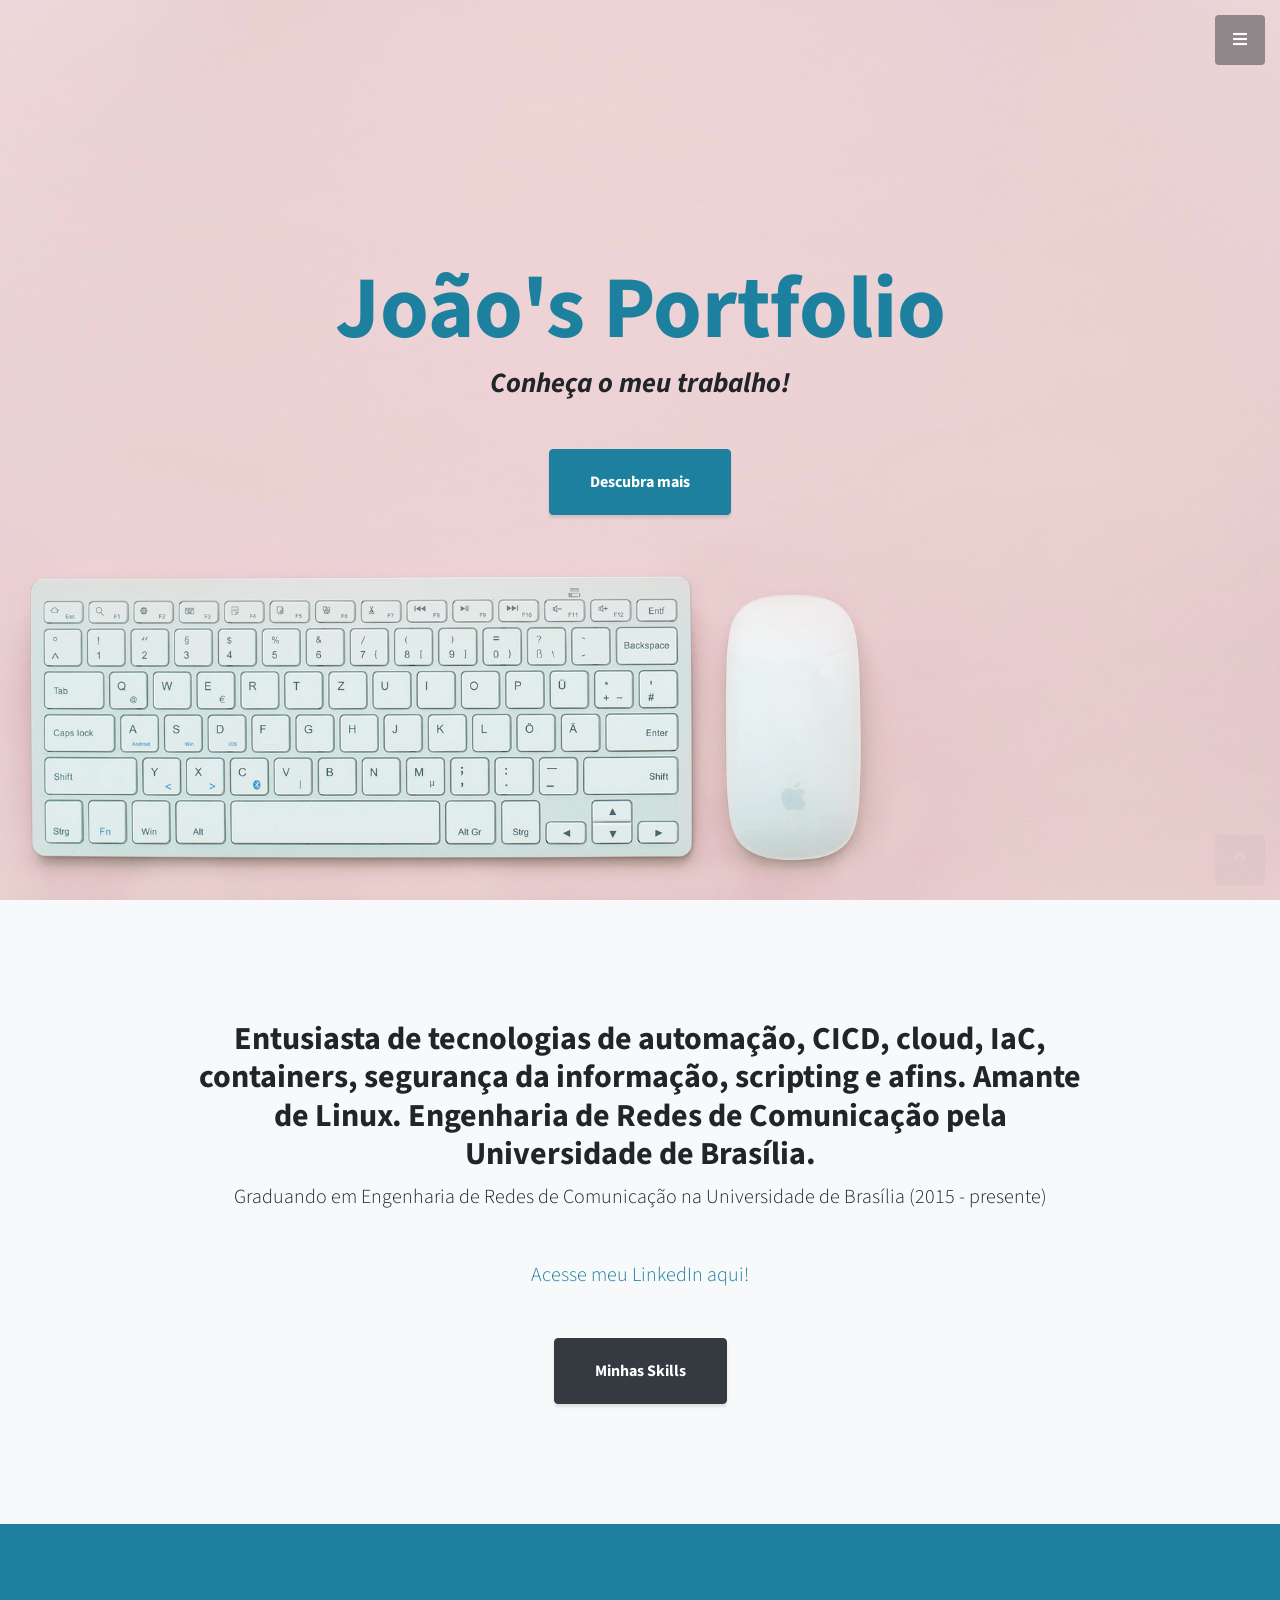
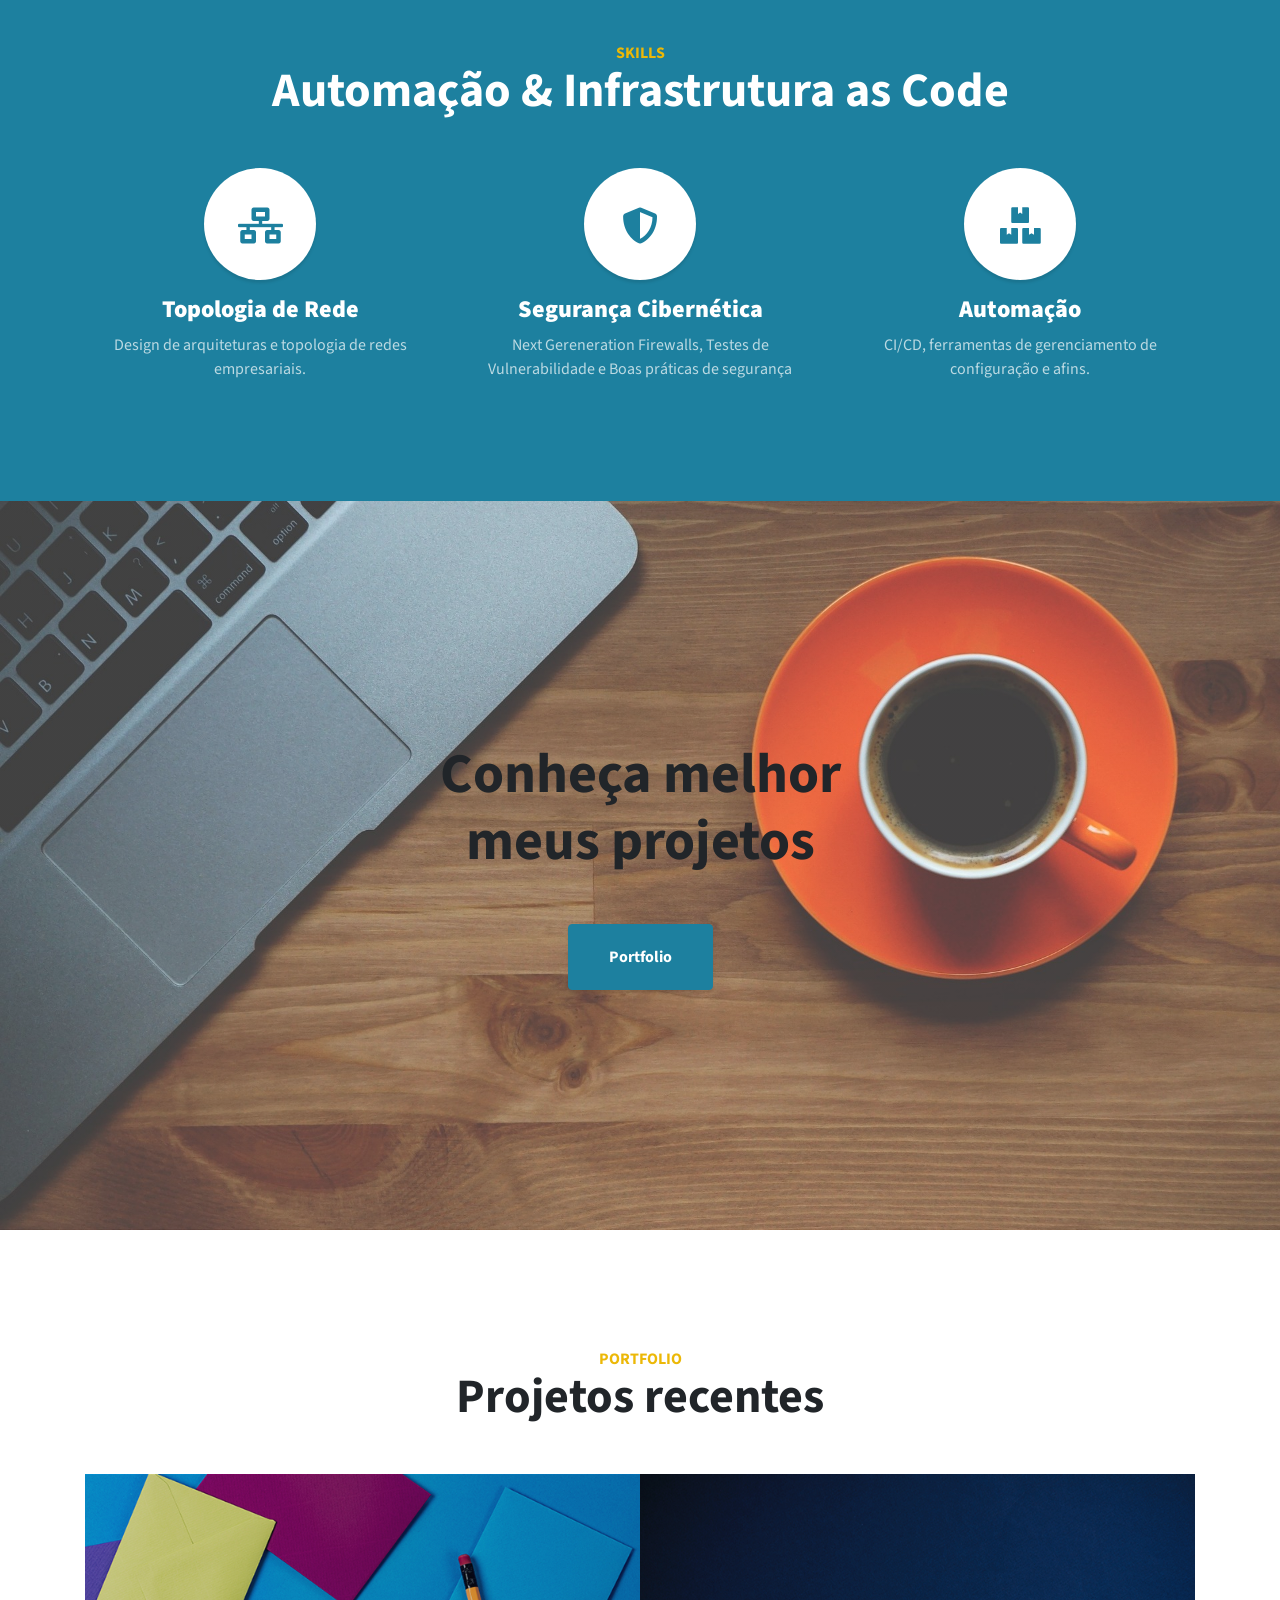
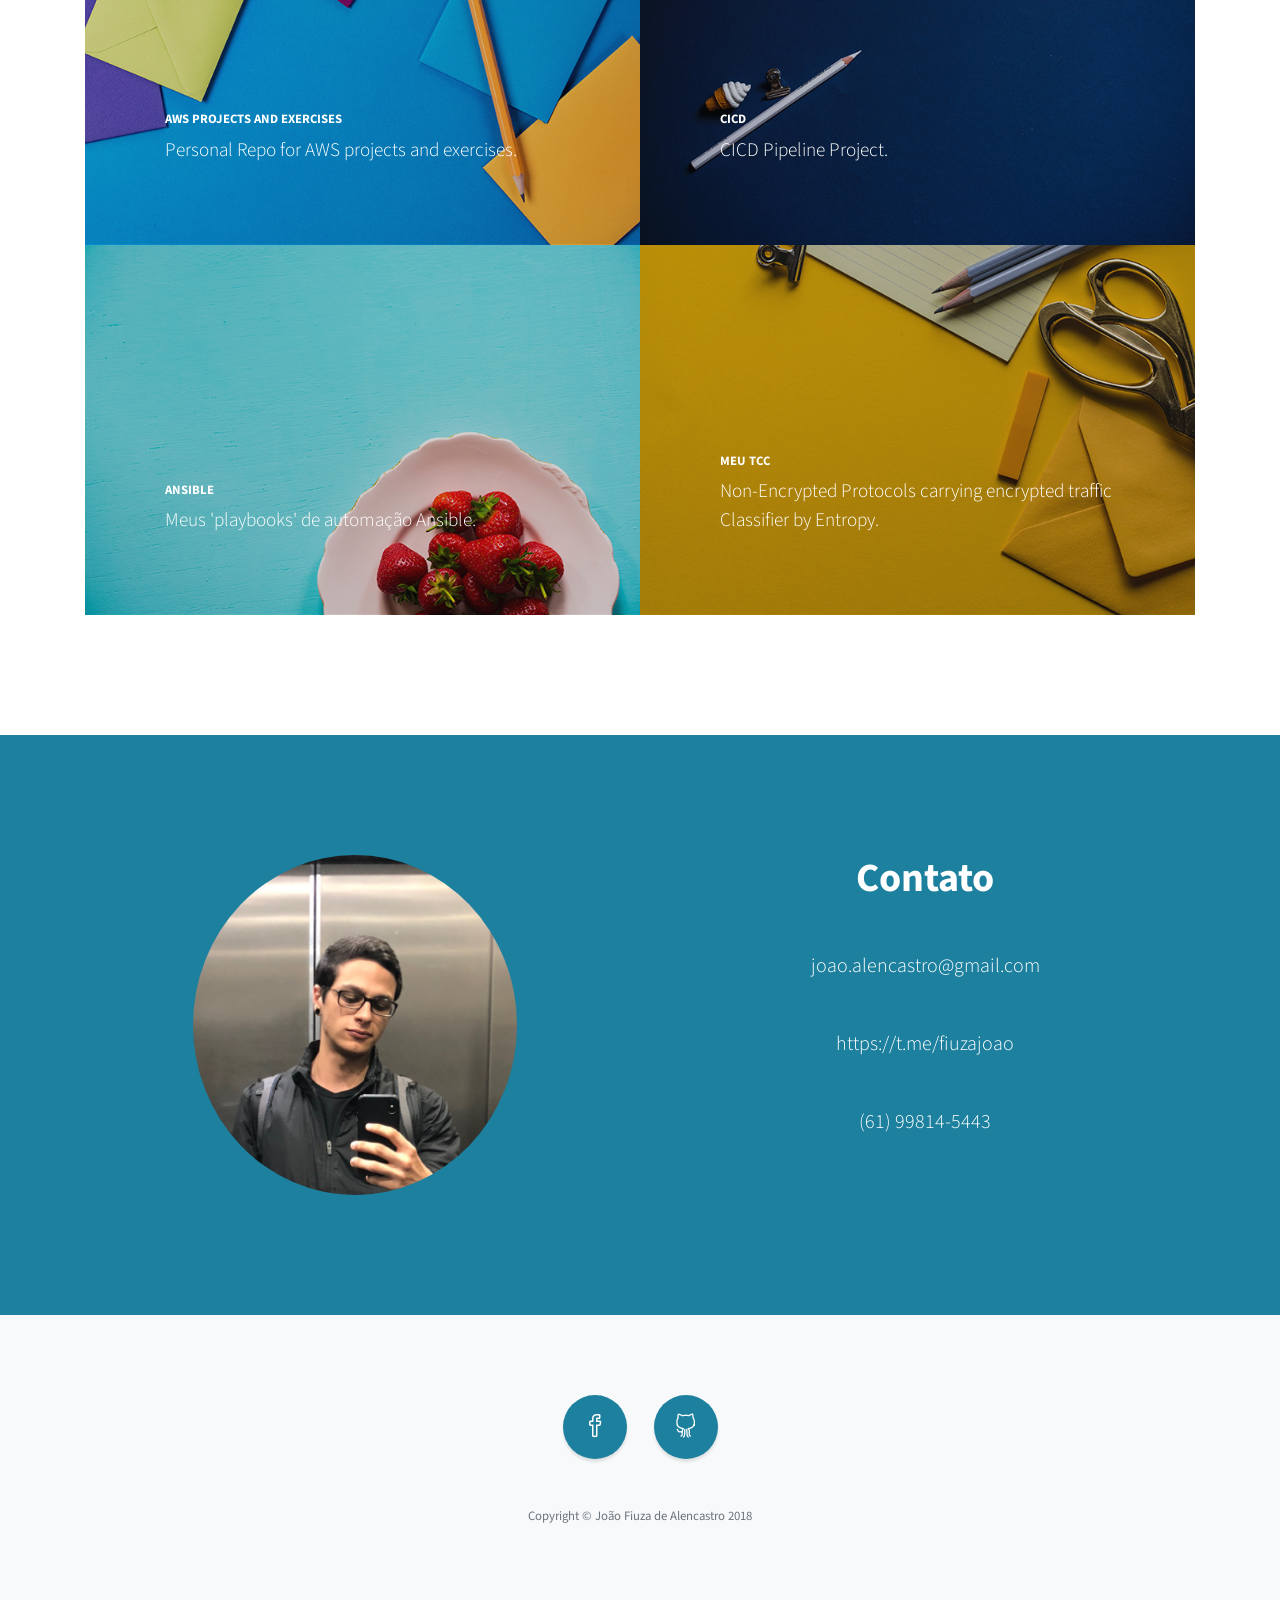
<file: portfolio/index.html>
<!DOCTYPE html>
<html lang="en">

  <head>

    <meta charset="utf-8">
    <meta name="viewport" content="width=device-width, initial-scale=1, shrink-to-fit=no">
    <meta name="description" content="">
    <meta name="author" content="">

    <title>João's Portfolio</title>

    <!-- Bootstrap Core CSS -->
    <link href="vendor/bootstrap/css/bootstrap.min.css" rel="stylesheet">

    <!-- Custom Fonts -->
    <link href="vendor/fontawesome-free/css/all.min.css" rel="stylesheet" type="text/css">
    <link href="https://fonts.googleapis.com/css?family=Source+Sans+Pro:300,400,700,300italic,400italic,700italic" rel="stylesheet" type="text/css">
    <link href="vendor/simple-line-icons/css/simple-line-icons.css" rel="stylesheet">

    <!-- Custom CSS (using the non-min version) -->
    <link href="css/stylish-portfolio.css" rel="stylesheet">

    <link rel='stylesheet' href='https://use.fontawesome.com/releases/v5.7.0/css/all.css' integrity='sha384-lZN37f5QGtY3VHgisS14W3ExzMWZxybE1SJSEsQp9S+oqd12jhcu+A56Ebc1zFSJ' crossorigin='anonymous'>

    <!-- Global site tag (gtag.js) - Google Analytics -->
    <script async src="https://www.googletagmanager.com/gtag/js?id=UA-133884519-1"></script>
    <script>
        window.dataLayer = window.dataLayer || [];
        function gtag(){dataLayer.push(arguments);}
        gtag('js', new Date());

        gtag('config', 'UA-133884519-1');
    </script>

    
  </head>

  <body id="page-top">

    <!-- Navigation -->
    <a class="menu-toggle rounded" href="#">
      <i class="fas fa-bars"></i>
    </a>
    <nav id="sidebar-wrapper">
      <ul class="sidebar-nav">
        <li class="sidebar-brand">
          <a class="js-scroll-trigger" href="#page-top">Menu</a>
        </li>
        <li class="sidebar-nav-item">
          <a class="js-scroll-trigger" href="#page-top">Home</a>
        </li>
        <li class="sidebar-nav-item">
          <a class="js-scroll-trigger" href="#about">About</a>
        </li>
        <li class="sidebar-nav-item">
          <a class="js-scroll-trigger" href="#services">Services</a>
        </li>
        <li class="sidebar-nav-item">
          <a class="js-scroll-trigger" href="#portfolio">Portfolio</a>
        </li>
        <li class="sidebar-nav-item">
          <a class="js-scroll-trigger" href="#contact">Contact</a>
        </li>
      </ul>
    </nav>

    <!-- Header -->
    <header class="masthead d-flex">
      <div class="container text-center my-auto">
        <h1 class="mb-1">João's Portfolio</h1>
        <h3 class="mb-5">
          <em>Conheça o meu trabalho!</em>
        </h3>
        <a class="btn btn-primary btn-xl js-scroll-trigger" href="#about">Descubra mais</a>
      </div>
      <div class="overlay"></div>
    </header>

    <!-- About -->
    <section class="content-section bg-light" id="about">
      <div class="container text-center">
        <div class="row">
          <div class="col-lg-10 mx-auto">
            <h2>Entusiasta de tecnologias de automação, CICD, cloud, IaC, containers, segurança da informação, scripting e afins. Amante de Linux. Engenharia de Redes de Comunicação pela Universidade de Brasília.</h2>
            <p class="lead mb-5">Graduando em Engenharia de Redes de Comunicação na Universidade de Brasília (2015 - presente)</a></p>
            <p class="lead mb-5"> <a href="https://www.linkedin.com/in/jo%C3%A3o-fiuza-de-alencastro-bbaa7114a/"> Acesse meu LinkedIn aqui!</a> </p>
            <a class="btn btn-dark btn-xl js-scroll-trigger" href="#services">Minhas Skills</a>
          </div>
        </div>
      </div>
    </section>

    <!-- Services -->
    <section class="content-section bg-primary text-white text-center" id="services">
      <div class="container">
        <div class="content-section-heading">
          <h3 class="text-secondary mb-0">Skills</h3>
          <h2 class="mb-5">Automação & Infrastrutura as Code</h2>
        </div>
        <div class="row">
          <div class="col-lg-4 col-md-6 mb-5 mb-lg-0">
            <span class="service-icon rounded-circle mx-auto mb-3">
              <i class="fas fa-network-wired"></i>
            </span>
            <h4>
              <strong>Topologia de Rede</strong>
            </h4>
            <p class="text-faded mb-0">Design de arquiteturas e topologia de redes empresariais.</p>
          </div>
          <div class="col-lg-4 col-md-6 mb-5 mb-lg-0">
            <span class="service-icon rounded-circle mx-auto mb-3">
              <i class="fas fa-shield-alt"></i>
            </span>
            <h4>
              <strong>Segurança Cibernética</strong>
            </h4>
            <p class="text-faded mb-0">Next Gereneration Firewalls, Testes de Vulnerabilidade e Boas práticas de segurança</p>
          </div>
          <div class="col-lg-4 col-md-6 mb-5 mb-md-0">
            <span class="service-icon rounded-circle mx-auto mb-3">
              <i class="fas fa-boxes"></i>
            </span>
            <h4>
              <strong>Automação</strong>
            </h4>
            <p class="text-faded mb-0">CI/CD, ferramentas de gerenciamento de configuração e afins.</p>
          </div>
        </div>
      </div>
    </section>

    <!-- Callout -->
    <section class="callout">
      <div class="container text-center">
        <h2 class="mx-auto mb-5">Conheça melhor meus projetos</h2>
        <a class="btn btn-primary btn-xl js-scroll-trigger" href="#portfolio">Portfolio</a>
      </div>
    </section>

    <!-- Portfolio -->
    <section class="content-section" id="portfolio">
      <div class="container">
        <div class="content-section-heading text-center">
          <h3 class="text-secondary mb-0">Portfolio</h3>
          <h2 class="mb-5">Projetos recentes</h2>
        </div>
        <div class="row no-gutters">
          <div class="col-lg-6">
            <a class="portfolio-item" href="https://github.com/joaoalencastro/AWS">
              <span class="caption">
                <span class="caption-content">
                  <h2>AWS Projects and Exercises</h2>
                  <p class="mb-0">Personal Repo for AWS projects and exercises.</p>
                </span>
              </span>
              <img class="img-fluid" src="img/portfolio-1.jpg" alt="">
            </a>
          </div>
          <div class="col-lg-6">
            <a class="portfolio-item" href="https://github.com/joaoalencastro/ci-meets-cd">
              <span class="caption">
                <span class="caption-content">
                  <h2>CICD</h2>
                  <p class="mb-0">CICD Pipeline Project.</p>
                </span>
              </span>
              <img class="img-fluid" src="img/portfolio-2.jpg" alt="">
            </a>
          </div>
          <div class="col-lg-6">
            <a class="portfolio-item" href="https://github.com/joaoalencastro/myAnsibleRoles">
              <span class="caption">
                <span class="caption-content">
                  <h2>Ansible</h2>
                  <p class="mb-0">Meus 'playbooks' de automação Ansible.</p>
                </span>
              </span>
              <img class="img-fluid" src="img/portfolio-3.jpg" alt="">
            </a>
          </div>
          <div class="col-lg-6">
            <a class="portfolio-item" href="https://github.com/joaoalencastro/pythonSocket">
              <span class="caption">
                <span class="caption-content">
                  <h2>Meu TCC</h2>
                  <p class="mb-0">Non-Encrypted Protocols carrying encrypted traffic Classifier by Entropy.</p>
                </span>
              </span>
              <img class="img-fluid" src="img/portfolio-4.jpg" alt="">
            </a>
          </div>
        </div>
      </div>
    </section>

    <!-- Call to Action -->
    <!-- **Butões inúteis**
    <section class="content-section bg-primary text-white">
      <div class="container text-center">
        <h2 class="mb-4">The buttons below are impossible to resist...</h2>
        <a href="#" class="btn btn-xl btn-light mr-4">Click Me!</a>
        <a href="#" class="btn btn-xl btn-dark">Look at Me!</a>
      </div>
    </section>
  -->

    <!-- Contact -->
    <section id="contact" class="content-section bg-primary text-center text-white">
      <div class="container">
        <div class="row">
          <div class="col-md-6">
             <img src="img/IMG_6991.JPG" alt="Profile Picture" class="responsive">
          </div>
          <div class="col-md-6">
            <h1 class="mb-5">Contato</h2>
            <p class="lead mb-5">joao.alencastro@gmail.com</p>
            <p class="lead mb-5">https://t.me/fiuzajoao</p>
            <p class="lead mb-5">(61) 99814-5443</p>
          </div>
        </div>
      </div>
    </section>

    <!-- Footer -->
    <footer class="footer text-center bg-light">
      <div class="container">
        <ul class="list-inline mb-5">
          <li class="list-inline-item">
            <a class="social-link rounded-circle text-white mr-3" href="https://www.facebook.com/joao.alencastro?ref=bookmarks">
              <i class="icon-social-facebook"></i>
            </a>
          </li>
          <!-- Sem twitter por enquanto
          <li class="list-inline-item">
            <a class="social-link rounded-circle text-white mr-3" href="#">
              <i class="icon-social-twitter"></i>
            </a>
          </li>
          -->
          <li class="list-inline-item">
            <a class="social-link rounded-circle text-white" href="https://github.com/joaoalencastro">
              <i class="icon-social-github"></i>
            </a>
          </li>
        </ul>
        <p class="text-muted small mb-0">Copyright &copy; João Fiuza de Alencastro 2018</p>
      </div>
    </footer>

    <!-- Scroll to Top Button-->
    <a class="scroll-to-top rounded js-scroll-trigger" href="#page-top">
      <i class="fas fa-angle-up"></i>
    </a>

    <!-- Bootstrap core JavaScript -->
    <script src="vendor/jquery/jquery.min.js"></script>
    <script src="vendor/bootstrap/js/bootstrap.bundle.min.js"></script>

    <!-- Plugin JavaScript -->
    <script src="vendor/jquery-easing/jquery.easing.min.js"></script>

    <!-- Custom scripts for this template -->
    <script src="js/stylish-portfolio.min.js"></script>

  </body>

</html>
</file>
<file: portfolio/vendor/simple-line-icons/css/simple-line-icons.css>
@font-face {
  font-family: 'simple-line-icons';
  src: url('../fonts/Simple-Line-Icons.eot?v=2.4.0');
  src: url('../fonts/Simple-Line-Icons.eot?v=2.4.0#iefix') format('embedded-opentype'), url('../fonts/Simple-Line-Icons.woff2?v=2.4.0') format('woff2'), url('../fonts/Simple-Line-Icons.ttf?v=2.4.0') format('truetype'), url('../fonts/Simple-Line-Icons.woff?v=2.4.0') format('woff'), url('../fonts/Simple-Line-Icons.svg?v=2.4.0#simple-line-icons') format('svg');
  font-weight: normal;
  font-style: normal;
}
/*
 Use the following CSS code if you want to have a class per icon.
 Instead of a list of all class selectors, you can use the generic [class*="icon-"] selector, but it's slower:
*/
.icon-user,
.icon-people,
.icon-user-female,
.icon-user-follow,
.icon-user-following,
.icon-user-unfollow,
.icon-login,
.icon-logout,
.icon-emotsmile,
.icon-phone,
.icon-call-end,
.icon-call-in,
.icon-call-out,
.icon-map,
.icon-location-pin,
.icon-direction,
.icon-directions,
.icon-compass,
.icon-layers,
.icon-menu,
.icon-list,
.icon-options-vertical,
.icon-options,
.icon-arrow-down,
.icon-arrow-left,
.icon-arrow-right,
.icon-arrow-up,
.icon-arrow-up-circle,
.icon-arrow-left-circle,
.icon-arrow-right-circle,
.icon-arrow-down-circle,
.icon-check,
.icon-clock,
.icon-plus,
.icon-minus,
.icon-close,
.icon-event,
.icon-exclamation,
.icon-organization,
.icon-trophy,
.icon-screen-smartphone,
.icon-screen-desktop,
.icon-plane,
.icon-notebook,
.icon-mustache,
.icon-mouse,
.icon-magnet,
.icon-energy,
.icon-disc,
.icon-cursor,
.icon-cursor-move,
.icon-crop,
.icon-chemistry,
.icon-speedometer,
.icon-shield,
.icon-screen-tablet,
.icon-magic-wand,
.icon-hourglass,
.icon-graduation,
.icon-ghost,
.icon-game-controller,
.icon-fire,
.icon-eyeglass,
.icon-envelope-open,
.icon-envelope-letter,
.icon-bell,
.icon-badge,
.icon-anchor,
.icon-wallet,
.icon-vector,
.icon-speech,
.icon-puzzle,
.icon-printer,
.icon-present,
.icon-playlist,
.icon-pin,
.icon-picture,
.icon-handbag,
.icon-globe-alt,
.icon-globe,
.icon-folder-alt,
.icon-folder,
.icon-film,
.icon-feed,
.icon-drop,
.icon-drawer,
.icon-docs,
.icon-doc,
.icon-diamond,
.icon-cup,
.icon-calculator,
.icon-bubbles,
.icon-briefcase,
.icon-book-open,
.icon-basket-loaded,
.icon-basket,
.icon-bag,
.icon-action-undo,
.icon-action-redo,
.icon-wrench,
.icon-umbrella,
.icon-trash,
.icon-tag,
.icon-support,
.icon-frame,
.icon-size-fullscreen,
.icon-size-actual,
.icon-shuffle,
.icon-share-alt,
.icon-share,
.icon-rocket,
.icon-question,
.icon-pie-chart,
.icon-pencil,
.icon-note,
.icon-loop,
.icon-home,
.icon-grid,
.icon-graph,
.icon-microphone,
.icon-music-tone-alt,
.icon-music-tone,
.icon-earphones-alt,
.icon-earphones,
.icon-equalizer,
.icon-like,
.icon-dislike,
.icon-control-start,
.icon-control-rewind,
.icon-control-play,
.icon-control-pause,
.icon-control-forward,
.icon-control-end,
.icon-volume-1,
.icon-volume-2,
.icon-volume-off,
.icon-calendar,
.icon-bulb,
.icon-chart,
.icon-ban,
.icon-bubble,
.icon-camrecorder,
.icon-camera,
.icon-cloud-download,
.icon-cloud-upload,
.icon-envelope,
.icon-eye,
.icon-flag,
.icon-heart,
.icon-info,
.icon-key,
.icon-link,
.icon-lock,
.icon-lock-open,
.icon-magnifier,
.icon-magnifier-add,
.icon-magnifier-remove,
.icon-paper-clip,
.icon-paper-plane,
.icon-power,
.icon-refresh,
.icon-reload,
.icon-settings,
.icon-star,
.icon-symbol-female,
.icon-symbol-male,
.icon-target,
.icon-credit-card,
.icon-paypal,
.icon-social-tumblr,
.icon-social-twitter,
.icon-social-facebook,
.icon-social-instagram,
.icon-social-linkedin,
.icon-social-pinterest,
.icon-social-github,
.icon-social-google,
.icon-social-reddit,
.icon-social-skype,
.icon-social-dribbble,
.icon-social-behance,
.icon-social-foursqare,
.icon-social-soundcloud,
.icon-social-spotify,
.icon-social-stumbleupon,
.icon-social-youtube,
.icon-social-dropbox,
.icon-social-vkontakte,
.icon-social-steam {
  font-family: 'simple-line-icons';
  speak: none;
  font-style: normal;
  font-weight: normal;
  font-variant: normal;
  text-transform: none;
  line-height: 1;
  /* Better Font Rendering =========== */
  -webkit-font-smoothing: antialiased;
  -moz-osx-font-smoothing: grayscale;
}
.icon-user:before {
  content: "\e005";
}
.icon-people:before {
  content: "\e001";
}
.icon-user-female:before {
  content: "\e000";
}
.icon-user-follow:before {
  content: "\e002";
}
.icon-user-following:before {
  content: "\e003";
}
.icon-user-unfollow:before {
  content: "\e004";
}
.icon-login:before {
  content: "\e066";
}
.icon-logout:before {
  content: "\e065";
}
.icon-emotsmile:before {
  content: "\e021";
}
.icon-phone:before {
  content: "\e600";
}
.icon-call-end:before {
  content: "\e048";
}
.icon-call-in:before {
  content: "\e047";
}
.icon-call-out:before {
  content: "\e046";
}
.icon-map:before {
  content: "\e033";
}
.icon-location-pin:before {
  content: "\e096";
}
.icon-direction:before {
  content: "\e042";
}
.icon-directions:before {
  content: "\e041";
}
.icon-compass:before {
  content: "\e045";
}
.icon-layers:before {
  content: "\e034";
}
.icon-menu:before {
  content: "\e601";
}
.icon-list:before {
  content: "\e067";
}
.icon-options-vertical:before {
  content: "\e602";
}
.icon-options:before {
  content: "\e603";
}
.icon-arrow-down:before {
  content: "\e604";
}
.icon-arrow-left:before {
  content: "\e605";
}
.icon-arrow-right:before {
  content: "\e606";
}
.icon-arrow-up:before {
  content: "\e607";
}
.icon-arrow-up-circle:before {
  content: "\e078";
}
.icon-arrow-left-circle:before {
  content: "\e07a";
}
.icon-arrow-right-circle:before {
  content: "\e079";
}
.icon-arrow-down-circle:before {
  content: "\e07b";
}
.icon-check:before {
  content: "\e080";
}
.icon-clock:before {
  content: "\e081";
}
.icon-plus:before {
  content: "\e095";
}
.icon-minus:before {
  content: "\e615";
}
.icon-close:before {
  content: "\e082";
}
.icon-event:before {
  content: "\e619";
}
.icon-exclamation:before {
  content: "\e617";
}
.icon-organization:before {
  content: "\e616";
}
.icon-trophy:before {
  content: "\e006";
}
.icon-screen-smartphone:before {
  content: "\e010";
}
.icon-screen-desktop:before {
  content: "\e011";
}
.icon-plane:before {
  content: "\e012";
}
.icon-notebook:before {
  content: "\e013";
}
.icon-mustache:before {
  content: "\e014";
}
.icon-mouse:before {
  content: "\e015";
}
.icon-magnet:before {
  content: "\e016";
}
.icon-energy:before {
  content: "\e020";
}
.icon-disc:before {
  content: "\e022";
}
.icon-cursor:before {
  content: "\e06e";
}
.icon-cursor-move:before {
  content: "\e023";
}
.icon-crop:before {
  content: "\e024";
}
.icon-chemistry:before {
  content: "\e026";
}
.icon-speedometer:before {
  content: "\e007";
}
.icon-shield:before {
  content: "\e00e";
}
.icon-screen-tablet:before {
  content: "\e00f";
}
.icon-magic-wand:before {
  content: "\e017";
}
.icon-hourglass:before {
  content: "\e018";
}
.icon-graduation:before {
  content: "\e019";
}
.icon-ghost:before {
  content: "\e01a";
}
.icon-game-controller:before {
  content: "\e01b";
}
.icon-fire:before {
  content: "\e01c";
}
.icon-eyeglass:before {
  content: "\e01d";
}
.icon-envelope-open:before {
  content: "\e01e";
}
.icon-envelope-letter:before {
  content: "\e01f";
}
.icon-bell:before {
  content: "\e027";
}
.icon-badge:before {
  content: "\e028";
}
.icon-anchor:before {
  content: "\e029";
}
.icon-wallet:before {
  content: "\e02a";
}
.icon-vector:before {
  content: "\e02b";
}
.icon-speech:before {
  content: "\e02c";
}
.icon-puzzle:before {
  content: "\e02d";
}
.icon-printer:before {
  content: "\e02e";
}
.icon-present:before {
  content: "\e02f";
}
.icon-playlist:before {
  content: "\e030";
}
.icon-pin:before {
  content: "\e031";
}
.icon-picture:before {
  content: "\e032";
}
.icon-handbag:before {
  content: "\e035";
}
.icon-globe-alt:before {
  content: "\e036";
}
.icon-globe:before {
  content: "\e037";
}
.icon-folder-alt:before {
  content: "\e039";
}
.icon-folder:before {
  content: "\e089";
}
.icon-film:before {
  content: "\e03a";
}
.icon-feed:before {
  content: "\e03b";
}
.icon-drop:before {
  content: "\e03e";
}
.icon-drawer:before {
  content: "\e03f";
}
.icon-docs:before {
  content: "\e040";
}
.icon-doc:before {
  content: "\e085";
}
.icon-diamond:before {
  content: "\e043";
}
.icon-cup:before {
  content: "\e044";
}
.icon-calculator:before {
  content: "\e049";
}
.icon-bubbles:before {
  content: "\e04a";
}
.icon-briefcase:before {
  content: "\e04b";
}
.icon-book-open:before {
  content: "\e04c";
}
.icon-basket-loaded:before {
  content: "\e04d";
}
.icon-basket:before {
  content: "\e04e";
}
.icon-bag:before {
  content: "\e04f";
}
.icon-action-undo:before {
  content: "\e050";
}
.icon-action-redo:before {
  content: "\e051";
}
.icon-wrench:before {
  content: "\e052";
}
.icon-umbrella:before {
  content: "\e053";
}
.icon-trash:before {
  content: "\e054";
}
.icon-tag:before {
  content: "\e055";
}
.icon-support:before {
  content: "\e056";
}
.icon-frame:before {
  content: "\e038";
}
.icon-size-fullscreen:before {
  content: "\e057";
}
.icon-size-actual:before {
  content: "\e058";
}
.icon-shuffle:before {
  content: "\e059";
}
.icon-share-alt:before {
  content: "\e05a";
}
.icon-share:before {
  content: "\e05b";
}
.icon-rocket:before {
  content: "\e05c";
}
.icon-question:before {
  content: "\e05d";
}
.icon-pie-chart:before {
  content: "\e05e";
}
.icon-pencil:before {
  content: "\e05f";
}
.icon-note:before {
  content: "\e060";
}
.icon-loop:before {
  content: "\e064";
}
.icon-home:before {
  content: "\e069";
}
.icon-grid:before {
  content: "\e06a";
}
.icon-graph:before {
  content: "\e06b";
}
.icon-microphone:before {
  content: "\e063";
}
.icon-music-tone-alt:before {
  content: "\e061";
}
.icon-music-tone:before {
  content: "\e062";
}
.icon-earphones-alt:before {
  content: "\e03c";
}
.icon-earphones:before {
  content: "\e03d";
}
.icon-equalizer:before {
  content: "\e06c";
}
.icon-like:before {
  content: "\e068";
}
.icon-dislike:before {
  content: "\e06d";
}
.icon-control-start:before {
  content: "\e06f";
}
.icon-control-rewind:before {
  content: "\e070";
}
.icon-control-play:before {
  content: "\e071";
}
.icon-control-pause:before {
  content: "\e072";
}
.icon-control-forward:before {
  content: "\e073";
}
.icon-control-end:before {
  content: "\e074";
}
.icon-volume-1:before {
  content: "\e09f";
}
.icon-volume-2:before {
  content: "\e0a0";
}
.icon-volume-off:before {
  content: "\e0a1";
}
.icon-calendar:before {
  content: "\e075";
}
.icon-bulb:before {
  content: "\e076";
}
.icon-chart:before {
  content: "\e077";
}
.icon-ban:before {
  content: "\e07c";
}
.icon-bubble:before {
  content: "\e07d";
}
.icon-camrecorder:before {
  content: "\e07e";
}
.icon-camera:before {
  content: "\e07f";
}
.icon-cloud-download:before {
  content: "\e083";
}
.icon-cloud-upload:before {
  content: "\e084";
}
.icon-envelope:before {
  content: "\e086";
}
.icon-eye:before {
  content: "\e087";
}
.icon-flag:before {
  content: "\e088";
}
.icon-heart:before {
  content: "\e08a";
}
.icon-info:before {
  content: "\e08b";
}
.icon-key:before {
  content: "\e08c";
}
.icon-link:before {
  content: "\e08d";
}
.icon-lock:before {
  content: "\e08e";
}
.icon-lock-open:before {
  content: "\e08f";
}
.icon-magnifier:before {
  content: "\e090";
}
.icon-magnifier-add:before {
  content: "\e091";
}
.icon-magnifier-remove:before {
  content: "\e092";
}
.icon-paper-clip:before {
  content: "\e093";
}
.icon-paper-plane:before {
  content: "\e094";
}
.icon-power:before {
  content: "\e097";
}
.icon-refresh:before {
  content: "\e098";
}
.icon-reload:before {
  content: "\e099";
}
.icon-settings:before {
  content: "\e09a";
}
.icon-star:before {
  content: "\e09b";
}
.icon-symbol-female:before {
  content: "\e09c";
}
.icon-symbol-male:before {
  content: "\e09d";
}
.icon-target:before {
  content: "\e09e";
}
.icon-credit-card:before {
  content: "\e025";
}
.icon-paypal:before {
  content: "\e608";
}
.icon-social-tumblr:before {
  content: "\e00a";
}
.icon-social-twitter:before {
  content: "\e009";
}
.icon-social-facebook:before {
  content: "\e00b";
}
.icon-social-instagram:before {
  content: "\e609";
}
.icon-social-linkedin:before {
  content: "\e60a";
}
.icon-social-pinterest:before {
  content: "\e60b";
}
.icon-social-github:before {
  content: "\e60c";
}
.icon-social-google:before {
  content: "\e60d";
}
.icon-social-reddit:before {
  content: "\e60e";
}
.icon-social-skype:before {
  content: "\e60f";
}
.icon-social-dribbble:before {
  content: "\e00d";
}
.icon-social-behance:before {
  content: "\e610";
}
.icon-social-foursqare:before {
  content: "\e611";
}
.icon-social-soundcloud:before {
  content: "\e612";
}
.icon-social-spotify:before {
  content: "\e613";
}
.icon-social-stumbleupon:before {
  content: "\e614";
}
.icon-social-youtube:before {
  content: "\e008";
}
.icon-social-dropbox:before {
  content: "\e00c";
}
.icon-social-vkontakte:before {
  content: "\e618";
}
.icon-social-steam:before {
  content: "\e620";
}
</file>
<file: portfolio/vendor/fontawesome-free/css/all.min.css>
/*!
 * Font Awesome Free 5.3.1 by @fontawesome - https://fontawesome.com
 * License - https://fontawesome.com/license/free (Icons: CC BY 4.0, Fonts: SIL OFL 1.1, Code: MIT License)
 */
.fa,.fab,.fal,.far,.fas{-moz-osx-font-smoothing:grayscale;-webkit-font-smoothing:antialiased;display:inline-block;font-style:normal;font-variant:normal;text-rendering:auto;line-height:1}.fa-lg{font-size:1.33333em;line-height:.75em;vertical-align:-.0667em}.fa-xs{font-size:.75em}.fa-sm{font-size:.875em}.fa-1x{font-size:1em}.fa-2x{font-size:2em}.fa-3x{font-size:3em}.fa-4x{font-size:4em}.fa-5x{font-size:5em}.fa-6x{font-size:6em}.fa-7x{font-size:7em}.fa-8x{font-size:8em}.fa-9x{font-size:9em}.fa-10x{font-size:10em}.fa-fw{text-align:center;width:1.25em}.fa-ul{list-style-type:none;margin-left:2.5em;padding-left:0}.fa-ul>li{position:relative}.fa-li{left:-2em;position:absolute;text-align:center;width:2em;line-height:inherit}.fa-border{border:.08em solid #eee;border-radius:.1em;padding:.2em .25em .15em}.fa-pull-left{float:left}.fa-pull-right{float:right}.fa.fa-pull-left,.fab.fa-pull-left,.fal.fa-pull-left,.far.fa-pull-left,.fas.fa-pull-left{margin-right:.3em}.fa.fa-pull-right,.fab.fa-pull-right,.fal.fa-pull-right,.far.fa-pull-right,.fas.fa-pull-right{margin-left:.3em}.fa-spin{animation:fa-spin 2s infinite linear}.fa-pulse{animation:fa-spin 1s infinite steps(8)}@keyframes fa-spin{0%{transform:rotate(0deg)}to{transform:rotate(1turn)}}.fa-rotate-90{-ms-filter:"progid:DXImageTransform.Microsoft.BasicImage(rotation=1)";transform:rotate(90deg)}.fa-rotate-180{-ms-filter:"progid:DXImageTransform.Microsoft.BasicImage(rotation=2)";transform:rotate(180deg)}.fa-rotate-270{-ms-filter:"progid:DXImageTransform.Microsoft.BasicImage(rotation=3)";transform:rotate(270deg)}.fa-flip-horizontal{-ms-filter:"progid:DXImageTransform.Microsoft.BasicImage(rotation=0, mirror=1)";transform:scaleX(-1)}.fa-flip-vertical{transform:scaleY(-1)}.fa-flip-horizontal.fa-flip-vertical,.fa-flip-vertical{-ms-filter:"progid:DXImageTransform.Microsoft.BasicImage(rotation=2, mirror=1)"}.fa-flip-horizontal.fa-flip-vertical{transform:scale(-1)}:root .fa-flip-horizontal,:root .fa-flip-vertical,:root .fa-rotate-90,:root .fa-rotate-180,:root .fa-rotate-270{-webkit-filter:none;filter:none}.fa-stack{display:inline-block;height:2em;line-height:2em;position:relative;vertical-align:middle;width:2em}.fa-stack-1x,.fa-stack-2x{left:0;position:absolute;text-align:center;width:100%}.fa-stack-1x{line-height:inherit}.fa-stack-2x{font-size:2em}.fa-inverse{color:#fff}.fa-500px:before{content:"\f26e"}.fa-accessible-icon:before{content:"\f368"}.fa-accusoft:before{content:"\f369"}.fa-ad:before{content:"\f641"}.fa-address-book:before{content:"\f2b9"}.fa-address-card:before{content:"\f2bb"}.fa-adjust:before{content:"\f042"}.fa-adn:before{content:"\f170"}.fa-adversal:before{content:"\f36a"}.fa-affiliatetheme:before{content:"\f36b"}.fa-air-freshener:before{content:"\f5d0"}.fa-algolia:before{content:"\f36c"}.fa-align-center:before{content:"\f037"}.fa-align-justify:before{content:"\f039"}.fa-align-left:before{content:"\f036"}.fa-align-right:before{content:"\f038"}.fa-alipay:before{content:"\f642"}.fa-allergies:before{content:"\f461"}.fa-amazon:before{content:"\f270"}.fa-amazon-pay:before{content:"\f42c"}.fa-ambulance:before{content:"\f0f9"}.fa-american-sign-language-interpreting:before{content:"\f2a3"}.fa-amilia:before{content:"\f36d"}.fa-anchor:before{content:"\f13d"}.fa-android:before{content:"\f17b"}.fa-angellist:before{content:"\f209"}.fa-angle-double-down:before{content:"\f103"}.fa-angle-double-left:before{content:"\f100"}.fa-angle-double-right:before{content:"\f101"}.fa-angle-double-up:before{content:"\f102"}.fa-angle-down:before{content:"\f107"}.fa-angle-left:before{content:"\f104"}.fa-angle-right:before{content:"\f105"}.fa-angle-up:before{content:"\f106"}.fa-angry:before{content:"\f556"}.fa-angrycreative:before{content:"\f36e"}.fa-angular:before{content:"\f420"}.fa-ankh:before{content:"\f644"}.fa-app-store:before{content:"\f36f"}.fa-app-store-ios:before{content:"\f370"}.fa-apper:before{content:"\f371"}.fa-apple:before{content:"\f179"}.fa-apple-alt:before{content:"\f5d1"}.fa-apple-pay:before{content:"\f415"}.fa-archive:before{content:"\f187"}.fa-archway:before{content:"\f557"}.fa-arrow-alt-circle-down:before{content:"\f358"}.fa-arrow-alt-circle-left:before{content:"\f359"}.fa-arrow-alt-circle-right:before{content:"\f35a"}.fa-arrow-alt-circle-up:before{content:"\f35b"}.fa-arrow-circle-down:before{content:"\f0ab"}.fa-arrow-circle-left:before{content:"\f0a8"}.fa-arrow-circle-right:before{content:"\f0a9"}.fa-arrow-circle-up:before{content:"\f0aa"}.fa-arrow-down:before{content:"\f063"}.fa-arrow-left:before{content:"\f060"}.fa-arrow-right:before{content:"\f061"}.fa-arrow-up:before{content:"\f062"}.fa-arrows-alt:before{content:"\f0b2"}.fa-arrows-alt-h:before{content:"\f337"}.fa-arrows-alt-v:before{content:"\f338"}.fa-assistive-listening-systems:before{content:"\f2a2"}.fa-asterisk:before{content:"\f069"}.fa-asymmetrik:before{content:"\f372"}.fa-at:before{content:"\f1fa"}.fa-atlas:before{content:"\f558"}.fa-atom:before{content:"\f5d2"}.fa-audible:before{content:"\f373"}.fa-audio-description:before{content:"\f29e"}.fa-autoprefixer:before{content:"\f41c"}.fa-avianex:before{content:"\f374"}.fa-aviato:before{content:"\f421"}.fa-award:before{content:"\f559"}.fa-aws:before{content:"\f375"}.fa-backspace:before{content:"\f55a"}.fa-backward:before{content:"\f04a"}.fa-balance-scale:before{content:"\f24e"}.fa-ban:before{content:"\f05e"}.fa-band-aid:before{content:"\f462"}.fa-bandcamp:before{content:"\f2d5"}.fa-barcode:before{content:"\f02a"}.fa-bars:before{content:"\f0c9"}.fa-baseball-ball:before{content:"\f433"}.fa-basketball-ball:before{content:"\f434"}.fa-bath:before{content:"\f2cd"}.fa-battery-empty:before{content:"\f244"}.fa-battery-full:before{content:"\f240"}.fa-battery-half:before{content:"\f242"}.fa-battery-quarter:before{content:"\f243"}.fa-battery-three-quarters:before{content:"\f241"}.fa-bed:before{content:"\f236"}.fa-beer:before{content:"\f0fc"}.fa-behance:before{content:"\f1b4"}.fa-behance-square:before{content:"\f1b5"}.fa-bell:before{content:"\f0f3"}.fa-bell-slash:before{content:"\f1f6"}.fa-bezier-curve:before{content:"\f55b"}.fa-bible:before{content:"\f647"}.fa-bicycle:before{content:"\f206"}.fa-bimobject:before{content:"\f378"}.fa-binoculars:before{content:"\f1e5"}.fa-birthday-cake:before{content:"\f1fd"}.fa-bitbucket:before{content:"\f171"}.fa-bitcoin:before{content:"\f379"}.fa-bity:before{content:"\f37a"}.fa-black-tie:before{content:"\f27e"}.fa-blackberry:before{content:"\f37b"}.fa-blender:before{content:"\f517"}.fa-blind:before{content:"\f29d"}.fa-blogger:before{content:"\f37c"}.fa-blogger-b:before{content:"\f37d"}.fa-bluetooth:before{content:"\f293"}.fa-bluetooth-b:before{content:"\f294"}.fa-bold:before{content:"\f032"}.fa-bolt:before{content:"\f0e7"}.fa-bomb:before{content:"\f1e2"}.fa-bone:before{content:"\f5d7"}.fa-bong:before{content:"\f55c"}.fa-book:before{content:"\f02d"}.fa-book-open:before{content:"\f518"}.fa-book-reader:before{content:"\f5da"}.fa-bookmark:before{content:"\f02e"}.fa-bowling-ball:before{content:"\f436"}.fa-box:before{content:"\f466"}.fa-box-open:before{content:"\f49e"}.fa-boxes:before{content:"\f468"}.fa-braille:before{content:"\f2a1"}.fa-brain:before{content:"\f5dc"}.fa-briefcase:before{content:"\f0b1"}.fa-briefcase-medical:before{content:"\f469"}.fa-broadcast-tower:before{content:"\f519"}.fa-broom:before{content:"\f51a"}.fa-brush:before{content:"\f55d"}.fa-btc:before{content:"\f15a"}.fa-bug:before{content:"\f188"}.fa-building:before{content:"\f1ad"}.fa-bullhorn:before{content:"\f0a1"}.fa-bullseye:before{content:"\f140"}.fa-burn:before{content:"\f46a"}.fa-buromobelexperte:before{content:"\f37f"}.fa-bus:before{content:"\f207"}.fa-bus-alt:before{content:"\f55e"}.fa-business-time:before{content:"\f64a"}.fa-buysellads:before{content:"\f20d"}.fa-calculator:before{content:"\f1ec"}.fa-calendar:before{content:"\f133"}.fa-calendar-alt:before{content:"\f073"}.fa-calendar-check:before{content:"\f274"}.fa-calendar-minus:before{content:"\f272"}.fa-calendar-plus:before{content:"\f271"}.fa-calendar-times:before{content:"\f273"}.fa-camera:before{content:"\f030"}.fa-camera-retro:before{content:"\f083"}.fa-cannabis:before{content:"\f55f"}.fa-capsules:before{content:"\f46b"}.fa-car:before{content:"\f1b9"}.fa-car-alt:before{content:"\f5de"}.fa-car-battery:before{content:"\f5df"}.fa-car-crash:before{content:"\f5e1"}.fa-car-side:before{content:"\f5e4"}.fa-caret-down:before{content:"\f0d7"}.fa-caret-left:before{content:"\f0d9"}.fa-caret-right:before{content:"\f0da"}.fa-caret-square-down:before{content:"\f150"}.fa-caret-square-left:before{content:"\f191"}.fa-caret-square-right:before{content:"\f152"}.fa-caret-square-up:before{content:"\f151"}.fa-caret-up:before{content:"\f0d8"}.fa-cart-arrow-down:before{content:"\f218"}.fa-cart-plus:before{content:"\f217"}.fa-cc-amazon-pay:before{content:"\f42d"}.fa-cc-amex:before{content:"\f1f3"}.fa-cc-apple-pay:before{content:"\f416"}.fa-cc-diners-club:before{content:"\f24c"}.fa-cc-discover:before{content:"\f1f2"}.fa-cc-jcb:before{content:"\f24b"}.fa-cc-mastercard:before{content:"\f1f1"}.fa-cc-paypal:before{content:"\f1f4"}.fa-cc-stripe:before{content:"\f1f5"}.fa-cc-visa:before{content:"\f1f0"}.fa-centercode:before{content:"\f380"}.fa-certificate:before{content:"\f0a3"}.fa-chalkboard:before{content:"\f51b"}.fa-chalkboard-teacher:before{content:"\f51c"}.fa-charging-station:before{content:"\f5e7"}.fa-chart-area:before{content:"\f1fe"}.fa-chart-bar:before{content:"\f080"}.fa-chart-line:before{content:"\f201"}.fa-chart-pie:before{content:"\f200"}.fa-check:before{content:"\f00c"}.fa-check-circle:before{content:"\f058"}.fa-check-double:before{content:"\f560"}.fa-check-square:before{content:"\f14a"}.fa-chess:before{content:"\f439"}.fa-chess-bishop:before{content:"\f43a"}.fa-chess-board:before{content:"\f43c"}.fa-chess-king:before{content:"\f43f"}.fa-chess-knight:before{content:"\f441"}.fa-chess-pawn:before{content:"\f443"}.fa-chess-queen:before{content:"\f445"}.fa-chess-rook:before{content:"\f447"}.fa-chevron-circle-down:before{content:"\f13a"}.fa-chevron-circle-left:before{content:"\f137"}.fa-chevron-circle-right:before{content:"\f138"}.fa-chevron-circle-up:before{content:"\f139"}.fa-chevron-down:before{content:"\f078"}.fa-chevron-left:before{content:"\f053"}.fa-chevron-right:before{content:"\f054"}.fa-chevron-up:before{content:"\f077"}.fa-child:before{content:"\f1ae"}.fa-chrome:before{content:"\f268"}.fa-church:before{content:"\f51d"}.fa-circle:before{content:"\f111"}.fa-circle-notch:before{content:"\f1ce"}.fa-city:before{content:"\f64f"}.fa-clipboard:before{content:"\f328"}.fa-clipboard-check:before{content:"\f46c"}.fa-clipboard-list:before{content:"\f46d"}.fa-clock:before{content:"\f017"}.fa-clone:before{content:"\f24d"}.fa-closed-captioning:before{content:"\f20a"}.fa-cloud:before{content:"\f0c2"}.fa-cloud-download-alt:before{content:"\f381"}.fa-cloud-upload-alt:before{content:"\f382"}.fa-cloudscale:before{content:"\f383"}.fa-cloudsmith:before{content:"\f384"}.fa-cloudversify:before{content:"\f385"}.fa-cocktail:before{content:"\f561"}.fa-code:before{content:"\f121"}.fa-code-branch:before{content:"\f126"}.fa-codepen:before{content:"\f1cb"}.fa-codiepie:before{content:"\f284"}.fa-coffee:before{content:"\f0f4"}.fa-cog:before{content:"\f013"}.fa-cogs:before{content:"\f085"}.fa-coins:before{content:"\f51e"}.fa-columns:before{content:"\f0db"}.fa-comment:before{content:"\f075"}.fa-comment-alt:before{content:"\f27a"}.fa-comment-dollar:before{content:"\f651"}.fa-comment-dots:before{content:"\f4ad"}.fa-comment-slash:before{content:"\f4b3"}.fa-comments:before{content:"\f086"}.fa-comments-dollar:before{content:"\f653"}.fa-compact-disc:before{content:"\f51f"}.fa-compass:before{content:"\f14e"}.fa-compress:before{content:"\f066"}.fa-concierge-bell:before{content:"\f562"}.fa-connectdevelop:before{content:"\f20e"}.fa-contao:before{content:"\f26d"}.fa-cookie:before{content:"\f563"}.fa-cookie-bite:before{content:"\f564"}.fa-copy:before{content:"\f0c5"}.fa-copyright:before{content:"\f1f9"}.fa-couch:before{content:"\f4b8"}.fa-cpanel:before{content:"\f388"}.fa-creative-commons:before{content:"\f25e"}.fa-creative-commons-by:before{content:"\f4e7"}.fa-creative-commons-nc:before{content:"\f4e8"}.fa-creative-commons-nc-eu:before{content:"\f4e9"}.fa-creative-commons-nc-jp:before{content:"\f4ea"}.fa-creative-commons-nd:before{content:"\f4eb"}.fa-creative-commons-pd:before{content:"\f4ec"}.fa-creative-commons-pd-alt:before{content:"\f4ed"}.fa-creative-commons-remix:before{content:"\f4ee"}.fa-creative-commons-sa:before{content:"\f4ef"}.fa-creative-commons-sampling:before{content:"\f4f0"}.fa-creative-commons-sampling-plus:before{content:"\f4f1"}.fa-creative-commons-share:before{content:"\f4f2"}.fa-credit-card:before{content:"\f09d"}.fa-crop:before{content:"\f125"}.fa-crop-alt:before{content:"\f565"}.fa-cross:before{content:"\f654"}.fa-crosshairs:before{content:"\f05b"}.fa-crow:before{content:"\f520"}.fa-crown:before{content:"\f521"}.fa-css3:before{content:"\f13c"}.fa-css3-alt:before{content:"\f38b"}.fa-cube:before{content:"\f1b2"}.fa-cubes:before{content:"\f1b3"}.fa-cut:before{content:"\f0c4"}.fa-cuttlefish:before{content:"\f38c"}.fa-d-and-d:before{content:"\f38d"}.fa-dashcube:before{content:"\f210"}.fa-database:before{content:"\f1c0"}.fa-deaf:before{content:"\f2a4"}.fa-delicious:before{content:"\f1a5"}.fa-deploydog:before{content:"\f38e"}.fa-deskpro:before{content:"\f38f"}.fa-desktop:before{content:"\f108"}.fa-deviantart:before{content:"\f1bd"}.fa-dharmachakra:before{content:"\f655"}.fa-diagnoses:before{content:"\f470"}.fa-dice:before{content:"\f522"}.fa-dice-five:before{content:"\f523"}.fa-dice-four:before{content:"\f524"}.fa-dice-one:before{content:"\f525"}.fa-dice-six:before{content:"\f526"}.fa-dice-three:before{content:"\f527"}.fa-dice-two:before{content:"\f528"}.fa-digg:before{content:"\f1a6"}.fa-digital-ocean:before{content:"\f391"}.fa-digital-tachograph:before{content:"\f566"}.fa-directions:before{content:"\f5eb"}.fa-discord:before{content:"\f392"}.fa-discourse:before{content:"\f393"}.fa-divide:before{content:"\f529"}.fa-dizzy:before{content:"\f567"}.fa-dna:before{content:"\f471"}.fa-dochub:before{content:"\f394"}.fa-docker:before{content:"\f395"}.fa-dollar-sign:before{content:"\f155"}.fa-dolly:before{content:"\f472"}.fa-dolly-flatbed:before{content:"\f474"}.fa-donate:before{content:"\f4b9"}.fa-door-closed:before{content:"\f52a"}.fa-door-open:before{content:"\f52b"}.fa-dot-circle:before{content:"\f192"}.fa-dove:before{content:"\f4ba"}.fa-download:before{content:"\f019"}.fa-draft2digital:before{content:"\f396"}.fa-drafting-compass:before{content:"\f568"}.fa-draw-polygon:before{content:"\f5ee"}.fa-dribbble:before{content:"\f17d"}.fa-dribbble-square:before{content:"\f397"}.fa-dropbox:before{content:"\f16b"}.fa-drum:before{content:"\f569"}.fa-drum-steelpan:before{content:"\f56a"}.fa-drupal:before{content:"\f1a9"}.fa-dumbbell:before{content:"\f44b"}.fa-dyalog:before{content:"\f399"}.fa-earlybirds:before{content:"\f39a"}.fa-ebay:before{content:"\f4f4"}.fa-edge:before{content:"\f282"}.fa-edit:before{content:"\f044"}.fa-eject:before{content:"\f052"}.fa-elementor:before{content:"\f430"}.fa-ellipsis-h:before{content:"\f141"}.fa-ellipsis-v:before{content:"\f142"}.fa-ello:before{content:"\f5f1"}.fa-ember:before{content:"\f423"}.fa-empire:before{content:"\f1d1"}.fa-envelope:before{content:"\f0e0"}.fa-envelope-open:before{content:"\f2b6"}.fa-envelope-open-text:before{content:"\f658"}.fa-envelope-square:before{content:"\f199"}.fa-envira:before{content:"\f299"}.fa-equals:before{content:"\f52c"}.fa-eraser:before{content:"\f12d"}.fa-erlang:before{content:"\f39d"}.fa-ethereum:before{content:"\f42e"}.fa-etsy:before{content:"\f2d7"}.fa-euro-sign:before{content:"\f153"}.fa-exchange-alt:before{content:"\f362"}.fa-exclamation:before{content:"\f12a"}.fa-exclamation-circle:before{content:"\f06a"}.fa-exclamation-triangle:before{content:"\f071"}.fa-expand:before{content:"\f065"}.fa-expand-arrows-alt:before{content:"\f31e"}.fa-expeditedssl:before{content:"\f23e"}.fa-external-link-alt:before{content:"\f35d"}.fa-external-link-square-alt:before{content:"\f360"}.fa-eye:before{content:"\f06e"}.fa-eye-dropper:before{content:"\f1fb"}.fa-eye-slash:before{content:"\f070"}.fa-facebook:before{content:"\f09a"}.fa-facebook-f:before{content:"\f39e"}.fa-facebook-messenger:before{content:"\f39f"}.fa-facebook-square:before{content:"\f082"}.fa-fast-backward:before{content:"\f049"}.fa-fast-forward:before{content:"\f050"}.fa-fax:before{content:"\f1ac"}.fa-feather:before{content:"\f52d"}.fa-feather-alt:before{content:"\f56b"}.fa-female:before{content:"\f182"}.fa-fighter-jet:before{content:"\f0fb"}.fa-file:before{content:"\f15b"}.fa-file-alt:before{content:"\f15c"}.fa-file-archive:before{content:"\f1c6"}.fa-file-audio:before{content:"\f1c7"}.fa-file-code:before{content:"\f1c9"}.fa-file-contract:before{content:"\f56c"}.fa-file-download:before{content:"\f56d"}.fa-file-excel:before{content:"\f1c3"}.fa-file-export:before{content:"\f56e"}.fa-file-image:before{content:"\f1c5"}.fa-file-import:before{content:"\f56f"}.fa-file-invoice:before{content:"\f570"}.fa-file-invoice-dollar:before{content:"\f571"}.fa-file-medical:before{content:"\f477"}.fa-file-medical-alt:before{content:"\f478"}.fa-file-pdf:before{content:"\f1c1"}.fa-file-powerpoint:before{content:"\f1c4"}.fa-file-prescription:before{content:"\f572"}.fa-file-signature:before{content:"\f573"}.fa-file-upload:before{content:"\f574"}.fa-file-video:before{content:"\f1c8"}.fa-file-word:before{content:"\f1c2"}.fa-fill:before{content:"\f575"}.fa-fill-drip:before{content:"\f576"}.fa-film:before{content:"\f008"}.fa-filter:before{content:"\f0b0"}.fa-fingerprint:before{content:"\f577"}.fa-fire:before{content:"\f06d"}.fa-fire-extinguisher:before{content:"\f134"}.fa-firefox:before{content:"\f269"}.fa-first-aid:before{content:"\f479"}.fa-first-order:before{content:"\f2b0"}.fa-first-order-alt:before{content:"\f50a"}.fa-firstdraft:before{content:"\f3a1"}.fa-fish:before{content:"\f578"}.fa-flag:before{content:"\f024"}.fa-flag-checkered:before{content:"\f11e"}.fa-flask:before{content:"\f0c3"}.fa-flickr:before{content:"\f16e"}.fa-flipboard:before{content:"\f44d"}.fa-flushed:before{content:"\f579"}.fa-fly:before{content:"\f417"}.fa-folder:before{content:"\f07b"}.fa-folder-minus:before{content:"\f65d"}.fa-folder-open:before{content:"\f07c"}.fa-folder-plus:before{content:"\f65e"}.fa-font:before{content:"\f031"}.fa-font-awesome:before{content:"\f2b4"}.fa-font-awesome-alt:before{content:"\f35c"}.fa-font-awesome-flag:before{content:"\f425"}.fa-font-awesome-logo-full:before{content:"\f4e6"}.fa-fonticons:before{content:"\f280"}.fa-fonticons-fi:before{content:"\f3a2"}.fa-football-ball:before{content:"\f44e"}.fa-fort-awesome:before{content:"\f286"}.fa-fort-awesome-alt:before{content:"\f3a3"}.fa-forumbee:before{content:"\f211"}.fa-forward:before{content:"\f04e"}.fa-foursquare:before{content:"\f180"}.fa-free-code-camp:before{content:"\f2c5"}.fa-freebsd:before{content:"\f3a4"}.fa-frog:before{content:"\f52e"}.fa-frown:before{content:"\f119"}.fa-frown-open:before{content:"\f57a"}.fa-fulcrum:before{content:"\f50b"}.fa-funnel-dollar:before{content:"\f662"}.fa-futbol:before{content:"\f1e3"}.fa-galactic-republic:before{content:"\f50c"}.fa-galactic-senate:before{content:"\f50d"}.fa-gamepad:before{content:"\f11b"}.fa-gas-pump:before{content:"\f52f"}.fa-gavel:before{content:"\f0e3"}.fa-gem:before{content:"\f3a5"}.fa-genderless:before{content:"\f22d"}.fa-get-pocket:before{content:"\f265"}.fa-gg:before{content:"\f260"}.fa-gg-circle:before{content:"\f261"}.fa-gift:before{content:"\f06b"}.fa-git:before{content:"\f1d3"}.fa-git-square:before{content:"\f1d2"}.fa-github:before{content:"\f09b"}.fa-github-alt:before{content:"\f113"}.fa-github-square:before{content:"\f092"}.fa-gitkraken:before{content:"\f3a6"}.fa-gitlab:before{content:"\f296"}.fa-gitter:before{content:"\f426"}.fa-glass-martini:before{content:"\f000"}.fa-glass-martini-alt:before{content:"\f57b"}.fa-glasses:before{content:"\f530"}.fa-glide:before{content:"\f2a5"}.fa-glide-g:before{content:"\f2a6"}.fa-globe:before{content:"\f0ac"}.fa-globe-africa:before{content:"\f57c"}.fa-globe-americas:before{content:"\f57d"}.fa-globe-asia:before{content:"\f57e"}.fa-gofore:before{content:"\f3a7"}.fa-golf-ball:before{content:"\f450"}.fa-goodreads:before{content:"\f3a8"}.fa-goodreads-g:before{content:"\f3a9"}.fa-google:before{content:"\f1a0"}.fa-google-drive:before{content:"\f3aa"}.fa-google-play:before{content:"\f3ab"}.fa-google-plus:before{content:"\f2b3"}.fa-google-plus-g:before{content:"\f0d5"}.fa-google-plus-square:before{content:"\f0d4"}.fa-google-wallet:before{content:"\f1ee"}.fa-gopuram:before{content:"\f664"}.fa-graduation-cap:before{content:"\f19d"}.fa-gratipay:before{content:"\f184"}.fa-grav:before{content:"\f2d6"}.fa-greater-than:before{content:"\f531"}.fa-greater-than-equal:before{content:"\f532"}.fa-grimace:before{content:"\f57f"}.fa-grin:before{content:"\f580"}.fa-grin-alt:before{content:"\f581"}.fa-grin-beam:before{content:"\f582"}.fa-grin-beam-sweat:before{content:"\f583"}.fa-grin-hearts:before{content:"\f584"}.fa-grin-squint:before{content:"\f585"}.fa-grin-squint-tears:before{content:"\f586"}.fa-grin-stars:before{content:"\f587"}.fa-grin-tears:before{content:"\f588"}.fa-grin-tongue:before{content:"\f589"}.fa-grin-tongue-squint:before{content:"\f58a"}.fa-grin-tongue-wink:before{content:"\f58b"}.fa-grin-wink:before{content:"\f58c"}.fa-grip-horizontal:before{content:"\f58d"}.fa-grip-vertical:before{content:"\f58e"}.fa-gripfire:before{content:"\f3ac"}.fa-grunt:before{content:"\f3ad"}.fa-gulp:before{content:"\f3ae"}.fa-h-square:before{content:"\f0fd"}.fa-hacker-news:before{content:"\f1d4"}.fa-hacker-news-square:before{content:"\f3af"}.fa-hackerrank:before{content:"\f5f7"}.fa-hamsa:before{content:"\f665"}.fa-hand-holding:before{content:"\f4bd"}.fa-hand-holding-heart:before{content:"\f4be"}.fa-hand-holding-usd:before{content:"\f4c0"}.fa-hand-lizard:before{content:"\f258"}.fa-hand-paper:before{content:"\f256"}.fa-hand-peace:before{content:"\f25b"}.fa-hand-point-down:before{content:"\f0a7"}.fa-hand-point-left:before{content:"\f0a5"}.fa-hand-point-right:before{content:"\f0a4"}.fa-hand-point-up:before{content:"\f0a6"}.fa-hand-pointer:before{content:"\f25a"}.fa-hand-rock:before{content:"\f255"}.fa-hand-scissors:before{content:"\f257"}.fa-hand-spock:before{content:"\f259"}.fa-hands:before{content:"\f4c2"}.fa-hands-helping:before{content:"\f4c4"}.fa-handshake:before{content:"\f2b5"}.fa-hashtag:before{content:"\f292"}.fa-haykal:before{content:"\f666"}.fa-hdd:before{content:"\f0a0"}.fa-heading:before{content:"\f1dc"}.fa-headphones:before{content:"\f025"}.fa-headphones-alt:before{content:"\f58f"}.fa-headset:before{content:"\f590"}.fa-heart:before{content:"\f004"}.fa-heartbeat:before{content:"\f21e"}.fa-helicopter:before{content:"\f533"}.fa-highlighter:before{content:"\f591"}.fa-hips:before{content:"\f452"}.fa-hire-a-helper:before{content:"\f3b0"}.fa-history:before{content:"\f1da"}.fa-hockey-puck:before{content:"\f453"}.fa-home:before{content:"\f015"}.fa-hooli:before{content:"\f427"}.fa-hornbill:before{content:"\f592"}.fa-hospital:before{content:"\f0f8"}.fa-hospital-alt:before{content:"\f47d"}.fa-hospital-symbol:before{content:"\f47e"}.fa-hot-tub:before{content:"\f593"}.fa-hotel:before{content:"\f594"}.fa-hotjar:before{content:"\f3b1"}.fa-hourglass:before{content:"\f254"}.fa-hourglass-end:before{content:"\f253"}.fa-hourglass-half:before{content:"\f252"}.fa-hourglass-start:before{content:"\f251"}.fa-houzz:before{content:"\f27c"}.fa-html5:before{content:"\f13b"}.fa-hubspot:before{content:"\f3b2"}.fa-i-cursor:before{content:"\f246"}.fa-id-badge:before{content:"\f2c1"}.fa-id-card:before{content:"\f2c2"}.fa-id-card-alt:before{content:"\f47f"}.fa-image:before{content:"\f03e"}.fa-images:before{content:"\f302"}.fa-imdb:before{content:"\f2d8"}.fa-inbox:before{content:"\f01c"}.fa-indent:before{content:"\f03c"}.fa-industry:before{content:"\f275"}.fa-infinity:before{content:"\f534"}.fa-info:before{content:"\f129"}.fa-info-circle:before{content:"\f05a"}.fa-instagram:before{content:"\f16d"}.fa-internet-explorer:before{content:"\f26b"}.fa-ioxhost:before{content:"\f208"}.fa-italic:before{content:"\f033"}.fa-itunes:before{content:"\f3b4"}.fa-itunes-note:before{content:"\f3b5"}.fa-java:before{content:"\f4e4"}.fa-jedi:before{content:"\f669"}.fa-jedi-order:before{content:"\f50e"}.fa-jenkins:before{content:"\f3b6"}.fa-joget:before{content:"\f3b7"}.fa-joint:before{content:"\f595"}.fa-joomla:before{content:"\f1aa"}.fa-journal-whills:before{content:"\f66a"}.fa-js:before{content:"\f3b8"}.fa-js-square:before{content:"\f3b9"}.fa-jsfiddle:before{content:"\f1cc"}.fa-kaaba:before{content:"\f66b"}.fa-kaggle:before{content:"\f5fa"}.fa-key:before{content:"\f084"}.fa-keybase:before{content:"\f4f5"}.fa-keyboard:before{content:"\f11c"}.fa-keycdn:before{content:"\f3ba"}.fa-khanda:before{content:"\f66d"}.fa-kickstarter:before{content:"\f3bb"}.fa-kickstarter-k:before{content:"\f3bc"}.fa-kiss:before{content:"\f596"}.fa-kiss-beam:before{content:"\f597"}.fa-kiss-wink-heart:before{content:"\f598"}.fa-kiwi-bird:before{content:"\f535"}.fa-korvue:before{content:"\f42f"}.fa-landmark:before{content:"\f66f"}.fa-language:before{content:"\f1ab"}.fa-laptop:before{content:"\f109"}.fa-laptop-code:before{content:"\f5fc"}.fa-laravel:before{content:"\f3bd"}.fa-lastfm:before{content:"\f202"}.fa-lastfm-square:before{content:"\f203"}.fa-laugh:before{content:"\f599"}.fa-laugh-beam:before{content:"\f59a"}.fa-laugh-squint:before{content:"\f59b"}.fa-laugh-wink:before{content:"\f59c"}.fa-layer-group:before{content:"\f5fd"}.fa-leaf:before{content:"\f06c"}.fa-leanpub:before{content:"\f212"}.fa-lemon:before{content:"\f094"}.fa-less:before{content:"\f41d"}.fa-less-than:before{content:"\f536"}.fa-less-than-equal:before{content:"\f537"}.fa-level-down-alt:before{content:"\f3be"}.fa-level-up-alt:before{content:"\f3bf"}.fa-life-ring:before{content:"\f1cd"}.fa-lightbulb:before{content:"\f0eb"}.fa-line:before{content:"\f3c0"}.fa-link:before{content:"\f0c1"}.fa-linkedin:before{content:"\f08c"}.fa-linkedin-in:before{content:"\f0e1"}.fa-linode:before{content:"\f2b8"}.fa-linux:before{content:"\f17c"}.fa-lira-sign:before{content:"\f195"}.fa-list:before{content:"\f03a"}.fa-list-alt:before{content:"\f022"}.fa-list-ol:before{content:"\f0cb"}.fa-list-ul:before{content:"\f0ca"}.fa-location-arrow:before{content:"\f124"}.fa-lock:before{content:"\f023"}.fa-lock-open:before{content:"\f3c1"}.fa-long-arrow-alt-down:before{content:"\f309"}.fa-long-arrow-alt-left:before{content:"\f30a"}.fa-long-arrow-alt-right:before{content:"\f30b"}.fa-long-arrow-alt-up:before{content:"\f30c"}.fa-low-vision:before{content:"\f2a8"}.fa-luggage-cart:before{content:"\f59d"}.fa-lyft:before{content:"\f3c3"}.fa-magento:before{content:"\f3c4"}.fa-magic:before{content:"\f0d0"}.fa-magnet:before{content:"\f076"}.fa-mail-bulk:before{content:"\f674"}.fa-mailchimp:before{content:"\f59e"}.fa-male:before{content:"\f183"}.fa-mandalorian:before{content:"\f50f"}.fa-map:before{content:"\f279"}.fa-map-marked:before{content:"\f59f"}.fa-map-marked-alt:before{content:"\f5a0"}.fa-map-marker:before{content:"\f041"}.fa-map-marker-alt:before{content:"\f3c5"}.fa-map-pin:before{content:"\f276"}.fa-map-signs:before{content:"\f277"}.fa-markdown:before{content:"\f60f"}.fa-marker:before{content:"\f5a1"}.fa-mars:before{content:"\f222"}.fa-mars-double:before{content:"\f227"}.fa-mars-stroke:before{content:"\f229"}.fa-mars-stroke-h:before{content:"\f22b"}.fa-mars-stroke-v:before{content:"\f22a"}.fa-mastodon:before{content:"\f4f6"}.fa-maxcdn:before{content:"\f136"}.fa-medal:before{content:"\f5a2"}.fa-medapps:before{content:"\f3c6"}.fa-medium:before{content:"\f23a"}.fa-medium-m:before{content:"\f3c7"}.fa-medkit:before{content:"\f0fa"}.fa-medrt:before{content:"\f3c8"}.fa-meetup:before{content:"\f2e0"}.fa-megaport:before{content:"\f5a3"}.fa-meh:before{content:"\f11a"}.fa-meh-blank:before{content:"\f5a4"}.fa-meh-rolling-eyes:before{content:"\f5a5"}.fa-memory:before{content:"\f538"}.fa-menorah:before{content:"\f676"}.fa-mercury:before{content:"\f223"}.fa-microchip:before{content:"\f2db"}.fa-microphone:before{content:"\f130"}.fa-microphone-alt:before{content:"\f3c9"}.fa-microphone-alt-slash:before{content:"\f539"}.fa-microphone-slash:before{content:"\f131"}.fa-microscope:before{content:"\f610"}.fa-microsoft:before{content:"\f3ca"}.fa-minus:before{content:"\f068"}.fa-minus-circle:before{content:"\f056"}.fa-minus-square:before{content:"\f146"}.fa-mix:before{content:"\f3cb"}.fa-mixcloud:before{content:"\f289"}.fa-mizuni:before{content:"\f3cc"}.fa-mobile:before{content:"\f10b"}.fa-mobile-alt:before{content:"\f3cd"}.fa-modx:before{content:"\f285"}.fa-monero:before{content:"\f3d0"}.fa-money-bill:before{content:"\f0d6"}.fa-money-bill-alt:before{content:"\f3d1"}.fa-money-bill-wave:before{content:"\f53a"}.fa-money-bill-wave-alt:before{content:"\f53b"}.fa-money-check:before{content:"\f53c"}.fa-money-check-alt:before{content:"\f53d"}.fa-monument:before{content:"\f5a6"}.fa-moon:before{content:"\f186"}.fa-mortar-pestle:before{content:"\f5a7"}.fa-mosque:before{content:"\f678"}.fa-motorcycle:before{content:"\f21c"}.fa-mouse-pointer:before{content:"\f245"}.fa-music:before{content:"\f001"}.fa-napster:before{content:"\f3d2"}.fa-neos:before{content:"\f612"}.fa-neuter:before{content:"\f22c"}.fa-newspaper:before{content:"\f1ea"}.fa-nimblr:before{content:"\f5a8"}.fa-nintendo-switch:before{content:"\f418"}.fa-node:before{content:"\f419"}.fa-node-js:before{content:"\f3d3"}.fa-not-equal:before{content:"\f53e"}.fa-notes-medical:before{content:"\f481"}.fa-npm:before{content:"\f3d4"}.fa-ns8:before{content:"\f3d5"}.fa-nutritionix:before{content:"\f3d6"}.fa-object-group:before{content:"\f247"}.fa-object-ungroup:before{content:"\f248"}.fa-odnoklassniki:before{content:"\f263"}.fa-odnoklassniki-square:before{content:"\f264"}.fa-oil-can:before{content:"\f613"}.fa-old-republic:before{content:"\f510"}.fa-om:before{content:"\f679"}.fa-opencart:before{content:"\f23d"}.fa-openid:before{content:"\f19b"}.fa-opera:before{content:"\f26a"}.fa-optin-monster:before{content:"\f23c"}.fa-osi:before{content:"\f41a"}.fa-outdent:before{content:"\f03b"}.fa-page4:before{content:"\f3d7"}.fa-pagelines:before{content:"\f18c"}.fa-paint-brush:before{content:"\f1fc"}.fa-paint-roller:before{content:"\f5aa"}.fa-palette:before{content:"\f53f"}.fa-palfed:before{content:"\f3d8"}.fa-pallet:before{content:"\f482"}.fa-paper-plane:before{content:"\f1d8"}.fa-paperclip:before{content:"\f0c6"}.fa-parachute-box:before{content:"\f4cd"}.fa-paragraph:before{content:"\f1dd"}.fa-parking:before{content:"\f540"}.fa-passport:before{content:"\f5ab"}.fa-pastafarianism:before{content:"\f67b"}.fa-paste:before{content:"\f0ea"}.fa-patreon:before{content:"\f3d9"}.fa-pause:before{content:"\f04c"}.fa-pause-circle:before{content:"\f28b"}.fa-paw:before{content:"\f1b0"}.fa-paypal:before{content:"\f1ed"}.fa-peace:before{content:"\f67c"}.fa-pen:before{content:"\f304"}.fa-pen-alt:before{content:"\f305"}.fa-pen-fancy:before{content:"\f5ac"}.fa-pen-nib:before{content:"\f5ad"}.fa-pen-square:before{content:"\f14b"}.fa-pencil-alt:before{content:"\f303"}.fa-pencil-ruler:before{content:"\f5ae"}.fa-people-carry:before{content:"\f4ce"}.fa-percent:before{content:"\f295"}.fa-percentage:before{content:"\f541"}.fa-periscope:before{content:"\f3da"}.fa-phabricator:before{content:"\f3db"}.fa-phoenix-framework:before{content:"\f3dc"}.fa-phoenix-squadron:before{content:"\f511"}.fa-phone:before{content:"\f095"}.fa-phone-slash:before{content:"\f3dd"}.fa-phone-square:before{content:"\f098"}.fa-phone-volume:before{content:"\f2a0"}.fa-php:before{content:"\f457"}.fa-pied-piper:before{content:"\f2ae"}.fa-pied-piper-alt:before{content:"\f1a8"}.fa-pied-piper-hat:before{content:"\f4e5"}.fa-pied-piper-pp:before{content:"\f1a7"}.fa-piggy-bank:before{content:"\f4d3"}.fa-pills:before{content:"\f484"}.fa-pinterest:before{content:"\f0d2"}.fa-pinterest-p:before{content:"\f231"}.fa-pinterest-square:before{content:"\f0d3"}.fa-place-of-worship:before{content:"\f67f"}.fa-plane:before{content:"\f072"}.fa-plane-arrival:before{content:"\f5af"}.fa-plane-departure:before{content:"\f5b0"}.fa-play:before{content:"\f04b"}.fa-play-circle:before{content:"\f144"}.fa-playstation:before{content:"\f3df"}.fa-plug:before{content:"\f1e6"}.fa-plus:before{content:"\f067"}.fa-plus-circle:before{content:"\f055"}.fa-plus-square:before{content:"\f0fe"}.fa-podcast:before{content:"\f2ce"}.fa-poll:before{content:"\f681"}.fa-poll-h:before{content:"\f682"}.fa-poo:before{content:"\f2fe"}.fa-poop:before{content:"\f619"}.fa-portrait:before{content:"\f3e0"}.fa-pound-sign:before{content:"\f154"}.fa-power-off:before{content:"\f011"}.fa-pray:before{content:"\f683"}.fa-praying-hands:before{content:"\f684"}.fa-prescription:before{content:"\f5b1"}.fa-prescription-bottle:before{content:"\f485"}.fa-prescription-bottle-alt:before{content:"\f486"}.fa-print:before{content:"\f02f"}.fa-procedures:before{content:"\f487"}.fa-product-hunt:before{content:"\f288"}.fa-project-diagram:before{content:"\f542"}.fa-pushed:before{content:"\f3e1"}.fa-puzzle-piece:before{content:"\f12e"}.fa-python:before{content:"\f3e2"}.fa-qq:before{content:"\f1d6"}.fa-qrcode:before{content:"\f029"}.fa-question:before{content:"\f128"}.fa-question-circle:before{content:"\f059"}.fa-quidditch:before{content:"\f458"}.fa-quinscape:before{content:"\f459"}.fa-quora:before{content:"\f2c4"}.fa-quote-left:before{content:"\f10d"}.fa-quote-right:before{content:"\f10e"}.fa-quran:before{content:"\f687"}.fa-r-project:before{content:"\f4f7"}.fa-random:before{content:"\f074"}.fa-ravelry:before{content:"\f2d9"}.fa-react:before{content:"\f41b"}.fa-readme:before{content:"\f4d5"}.fa-rebel:before{content:"\f1d0"}.fa-receipt:before{content:"\f543"}.fa-recycle:before{content:"\f1b8"}.fa-red-river:before{content:"\f3e3"}.fa-reddit:before{content:"\f1a1"}.fa-reddit-alien:before{content:"\f281"}.fa-reddit-square:before{content:"\f1a2"}.fa-redo:before{content:"\f01e"}.fa-redo-alt:before{content:"\f2f9"}.fa-registered:before{content:"\f25d"}.fa-rendact:before{content:"\f3e4"}.fa-renren:before{content:"\f18b"}.fa-reply:before{content:"\f3e5"}.fa-reply-all:before{content:"\f122"}.fa-replyd:before{content:"\f3e6"}.fa-researchgate:before{content:"\f4f8"}.fa-resolving:before{content:"\f3e7"}.fa-retweet:before{content:"\f079"}.fa-rev:before{content:"\f5b2"}.fa-ribbon:before{content:"\f4d6"}.fa-road:before{content:"\f018"}.fa-robot:before{content:"\f544"}.fa-rocket:before{content:"\f135"}.fa-rocketchat:before{content:"\f3e8"}.fa-rockrms:before{content:"\f3e9"}.fa-route:before{content:"\f4d7"}.fa-rss:before{content:"\f09e"}.fa-rss-square:before{content:"\f143"}.fa-ruble-sign:before{content:"\f158"}.fa-ruler:before{content:"\f545"}.fa-ruler-combined:before{content:"\f546"}.fa-ruler-horizontal:before{content:"\f547"}.fa-ruler-vertical:before{content:"\f548"}.fa-rupee-sign:before{content:"\f156"}.fa-sad-cry:before{content:"\f5b3"}.fa-sad-tear:before{content:"\f5b4"}.fa-safari:before{content:"\f267"}.fa-sass:before{content:"\f41e"}.fa-save:before{content:"\f0c7"}.fa-schlix:before{content:"\f3ea"}.fa-school:before{content:"\f549"}.fa-screwdriver:before{content:"\f54a"}.fa-scribd:before{content:"\f28a"}.fa-search:before{content:"\f002"}.fa-search-dollar:before{content:"\f688"}.fa-search-location:before{content:"\f689"}.fa-search-minus:before{content:"\f010"}.fa-search-plus:before{content:"\f00e"}.fa-searchengin:before{content:"\f3eb"}.fa-seedling:before{content:"\f4d8"}.fa-sellcast:before{content:"\f2da"}.fa-sellsy:before{content:"\f213"}.fa-server:before{content:"\f233"}.fa-servicestack:before{content:"\f3ec"}.fa-shapes:before{content:"\f61f"}.fa-share:before{content:"\f064"}.fa-share-alt:before{content:"\f1e0"}.fa-share-alt-square:before{content:"\f1e1"}.fa-share-square:before{content:"\f14d"}.fa-shekel-sign:before{content:"\f20b"}.fa-shield-alt:before{content:"\f3ed"}.fa-ship:before{content:"\f21a"}.fa-shipping-fast:before{content:"\f48b"}.fa-shirtsinbulk:before{content:"\f214"}.fa-shoe-prints:before{content:"\f54b"}.fa-shopping-bag:before{content:"\f290"}.fa-shopping-basket:before{content:"\f291"}.fa-shopping-cart:before{content:"\f07a"}.fa-shopware:before{content:"\f5b5"}.fa-shower:before{content:"\f2cc"}.fa-shuttle-van:before{content:"\f5b6"}.fa-sign:before{content:"\f4d9"}.fa-sign-in-alt:before{content:"\f2f6"}.fa-sign-language:before{content:"\f2a7"}.fa-sign-out-alt:before{content:"\f2f5"}.fa-signal:before{content:"\f012"}.fa-signature:before{content:"\f5b7"}.fa-simplybuilt:before{content:"\f215"}.fa-sistrix:before{content:"\f3ee"}.fa-sitemap:before{content:"\f0e8"}.fa-sith:before{content:"\f512"}.fa-skull:before{content:"\f54c"}.fa-skyatlas:before{content:"\f216"}.fa-skype:before{content:"\f17e"}.fa-slack:before{content:"\f198"}.fa-slack-hash:before{content:"\f3ef"}.fa-sliders-h:before{content:"\f1de"}.fa-slideshare:before{content:"\f1e7"}.fa-smile:before{content:"\f118"}.fa-smile-beam:before{content:"\f5b8"}.fa-smile-wink:before{content:"\f4da"}.fa-smoking:before{content:"\f48d"}.fa-smoking-ban:before{content:"\f54d"}.fa-snapchat:before{content:"\f2ab"}.fa-snapchat-ghost:before{content:"\f2ac"}.fa-snapchat-square:before{content:"\f2ad"}.fa-snowflake:before{content:"\f2dc"}.fa-socks:before{content:"\f696"}.fa-solar-panel:before{content:"\f5ba"}.fa-sort:before{content:"\f0dc"}.fa-sort-alpha-down:before{content:"\f15d"}.fa-sort-alpha-up:before{content:"\f15e"}.fa-sort-amount-down:before{content:"\f160"}.fa-sort-amount-up:before{content:"\f161"}.fa-sort-down:before{content:"\f0dd"}.fa-sort-numeric-down:before{content:"\f162"}.fa-sort-numeric-up:before{content:"\f163"}.fa-sort-up:before{content:"\f0de"}.fa-soundcloud:before{content:"\f1be"}.fa-spa:before{content:"\f5bb"}.fa-space-shuttle:before{content:"\f197"}.fa-speakap:before{content:"\f3f3"}.fa-spinner:before{content:"\f110"}.fa-splotch:before{content:"\f5bc"}.fa-spotify:before{content:"\f1bc"}.fa-spray-can:before{content:"\f5bd"}.fa-square:before{content:"\f0c8"}.fa-square-full:before{content:"\f45c"}.fa-square-root-alt:before{content:"\f698"}.fa-squarespace:before{content:"\f5be"}.fa-stack-exchange:before{content:"\f18d"}.fa-stack-overflow:before{content:"\f16c"}.fa-stamp:before{content:"\f5bf"}.fa-star:before{content:"\f005"}.fa-star-and-crescent:before{content:"\f699"}.fa-star-half:before{content:"\f089"}.fa-star-half-alt:before{content:"\f5c0"}.fa-star-of-david:before{content:"\f69a"}.fa-star-of-life:before{content:"\f621"}.fa-staylinked:before{content:"\f3f5"}.fa-steam:before{content:"\f1b6"}.fa-steam-square:before{content:"\f1b7"}.fa-steam-symbol:before{content:"\f3f6"}.fa-step-backward:before{content:"\f048"}.fa-step-forward:before{content:"\f051"}.fa-stethoscope:before{content:"\f0f1"}.fa-sticker-mule:before{content:"\f3f7"}.fa-sticky-note:before{content:"\f249"}.fa-stop:before{content:"\f04d"}.fa-stop-circle:before{content:"\f28d"}.fa-stopwatch:before{content:"\f2f2"}.fa-store:before{content:"\f54e"}.fa-store-alt:before{content:"\f54f"}.fa-strava:before{content:"\f428"}.fa-stream:before{content:"\f550"}.fa-street-view:before{content:"\f21d"}.fa-strikethrough:before{content:"\f0cc"}.fa-stripe:before{content:"\f429"}.fa-stripe-s:before{content:"\f42a"}.fa-stroopwafel:before{content:"\f551"}.fa-studiovinari:before{content:"\f3f8"}.fa-stumbleupon:before{content:"\f1a4"}.fa-stumbleupon-circle:before{content:"\f1a3"}.fa-subscript:before{content:"\f12c"}.fa-subway:before{content:"\f239"}.fa-suitcase:before{content:"\f0f2"}.fa-suitcase-rolling:before{content:"\f5c1"}.fa-sun:before{content:"\f185"}.fa-superpowers:before{content:"\f2dd"}.fa-superscript:before{content:"\f12b"}.fa-supple:before{content:"\f3f9"}.fa-surprise:before{content:"\f5c2"}.fa-swatchbook:before{content:"\f5c3"}.fa-swimmer:before{content:"\f5c4"}.fa-swimming-pool:before{content:"\f5c5"}.fa-synagogue:before{content:"\f69b"}.fa-sync:before{content:"\f021"}.fa-sync-alt:before{content:"\f2f1"}.fa-syringe:before{content:"\f48e"}.fa-table:before{content:"\f0ce"}.fa-table-tennis:before{content:"\f45d"}.fa-tablet:before{content:"\f10a"}.fa-tablet-alt:before{content:"\f3fa"}.fa-tablets:before{content:"\f490"}.fa-tachometer-alt:before{content:"\f3fd"}.fa-tag:before{content:"\f02b"}.fa-tags:before{content:"\f02c"}.fa-tape:before{content:"\f4db"}.fa-tasks:before{content:"\f0ae"}.fa-taxi:before{content:"\f1ba"}.fa-teamspeak:before{content:"\f4f9"}.fa-teeth:before{content:"\f62e"}.fa-teeth-open:before{content:"\f62f"}.fa-telegram:before{content:"\f2c6"}.fa-telegram-plane:before{content:"\f3fe"}.fa-tencent-weibo:before{content:"\f1d5"}.fa-terminal:before{content:"\f120"}.fa-text-height:before{content:"\f034"}.fa-text-width:before{content:"\f035"}.fa-th:before{content:"\f00a"}.fa-th-large:before{content:"\f009"}.fa-th-list:before{content:"\f00b"}.fa-the-red-yeti:before{content:"\f69d"}.fa-theater-masks:before{content:"\f630"}.fa-themeco:before{content:"\f5c6"}.fa-themeisle:before{content:"\f2b2"}.fa-thermometer:before{content:"\f491"}.fa-thermometer-empty:before{content:"\f2cb"}.fa-thermometer-full:before{content:"\f2c7"}.fa-thermometer-half:before{content:"\f2c9"}.fa-thermometer-quarter:before{content:"\f2ca"}.fa-thermometer-three-quarters:before{content:"\f2c8"}.fa-thumbs-down:before{content:"\f165"}.fa-thumbs-up:before{content:"\f164"}.fa-thumbtack:before{content:"\f08d"}.fa-ticket-alt:before{content:"\f3ff"}.fa-times:before{content:"\f00d"}.fa-times-circle:before{content:"\f057"}.fa-tint:before{content:"\f043"}.fa-tint-slash:before{content:"\f5c7"}.fa-tired:before{content:"\f5c8"}.fa-toggle-off:before{content:"\f204"}.fa-toggle-on:before{content:"\f205"}.fa-toolbox:before{content:"\f552"}.fa-tooth:before{content:"\f5c9"}.fa-torah:before{content:"\f6a0"}.fa-torii-gate:before{content:"\f6a1"}.fa-trade-federation:before{content:"\f513"}.fa-trademark:before{content:"\f25c"}.fa-traffic-light:before{content:"\f637"}.fa-train:before{content:"\f238"}.fa-transgender:before{content:"\f224"}.fa-transgender-alt:before{content:"\f225"}.fa-trash:before{content:"\f1f8"}.fa-trash-alt:before{content:"\f2ed"}.fa-tree:before{content:"\f1bb"}.fa-trello:before{content:"\f181"}.fa-tripadvisor:before{content:"\f262"}.fa-trophy:before{content:"\f091"}.fa-truck:before{content:"\f0d1"}.fa-truck-loading:before{content:"\f4de"}.fa-truck-monster:before{content:"\f63b"}.fa-truck-moving:before{content:"\f4df"}.fa-truck-pickup:before{content:"\f63c"}.fa-tshirt:before{content:"\f553"}.fa-tty:before{content:"\f1e4"}.fa-tumblr:before{content:"\f173"}.fa-tumblr-square:before{content:"\f174"}.fa-tv:before{content:"\f26c"}.fa-twitch:before{content:"\f1e8"}.fa-twitter:before{content:"\f099"}.fa-twitter-square:before{content:"\f081"}.fa-typo3:before{content:"\f42b"}.fa-uber:before{content:"\f402"}.fa-uikit:before{content:"\f403"}.fa-umbrella:before{content:"\f0e9"}.fa-umbrella-beach:before{content:"\f5ca"}.fa-underline:before{content:"\f0cd"}.fa-undo:before{content:"\f0e2"}.fa-undo-alt:before{content:"\f2ea"}.fa-uniregistry:before{content:"\f404"}.fa-universal-access:before{content:"\f29a"}.fa-university:before{content:"\f19c"}.fa-unlink:before{content:"\f127"}.fa-unlock:before{content:"\f09c"}.fa-unlock-alt:before{content:"\f13e"}.fa-untappd:before{content:"\f405"}.fa-upload:before{content:"\f093"}.fa-usb:before{content:"\f287"}.fa-user:before{content:"\f007"}.fa-user-alt:before{content:"\f406"}.fa-user-alt-slash:before{content:"\f4fa"}.fa-user-astronaut:before{content:"\f4fb"}.fa-user-check:before{content:"\f4fc"}.fa-user-circle:before{content:"\f2bd"}.fa-user-clock:before{content:"\f4fd"}.fa-user-cog:before{content:"\f4fe"}.fa-user-edit:before{content:"\f4ff"}.fa-user-friends:before{content:"\f500"}.fa-user-graduate:before{content:"\f501"}.fa-user-lock:before{content:"\f502"}.fa-user-md:before{content:"\f0f0"}.fa-user-minus:before{content:"\f503"}.fa-user-ninja:before{content:"\f504"}.fa-user-plus:before{content:"\f234"}.fa-user-secret:before{content:"\f21b"}.fa-user-shield:before{content:"\f505"}.fa-user-slash:before{content:"\f506"}.fa-user-tag:before{content:"\f507"}.fa-user-tie:before{content:"\f508"}.fa-user-times:before{content:"\f235"}.fa-users:before{content:"\f0c0"}.fa-users-cog:before{content:"\f509"}.fa-ussunnah:before{content:"\f407"}.fa-utensil-spoon:before{content:"\f2e5"}.fa-utensils:before{content:"\f2e7"}.fa-vaadin:before{content:"\f408"}.fa-vector-square:before{content:"\f5cb"}.fa-venus:before{content:"\f221"}.fa-venus-double:before{content:"\f226"}.fa-venus-mars:before{content:"\f228"}.fa-viacoin:before{content:"\f237"}.fa-viadeo:before{content:"\f2a9"}.fa-viadeo-square:before{content:"\f2aa"}.fa-vial:before{content:"\f492"}.fa-vials:before{content:"\f493"}.fa-viber:before{content:"\f409"}.fa-video:before{content:"\f03d"}.fa-video-slash:before{content:"\f4e2"}.fa-vihara:before{content:"\f6a7"}.fa-vimeo:before{content:"\f40a"}.fa-vimeo-square:before{content:"\f194"}.fa-vimeo-v:before{content:"\f27d"}.fa-vine:before{content:"\f1ca"}.fa-vk:before{content:"\f189"}.fa-vnv:before{content:"\f40b"}.fa-volleyball-ball:before{content:"\f45f"}.fa-volume-down:before{content:"\f027"}.fa-volume-off:before{content:"\f026"}.fa-volume-up:before{content:"\f028"}.fa-vuejs:before{content:"\f41f"}.fa-walking:before{content:"\f554"}.fa-wallet:before{content:"\f555"}.fa-warehouse:before{content:"\f494"}.fa-weebly:before{content:"\f5cc"}.fa-weibo:before{content:"\f18a"}.fa-weight:before{content:"\f496"}.fa-weight-hanging:before{content:"\f5cd"}.fa-weixin:before{content:"\f1d7"}.fa-whatsapp:before{content:"\f232"}.fa-whatsapp-square:before{content:"\f40c"}.fa-wheelchair:before{content:"\f193"}.fa-whmcs:before{content:"\f40d"}.fa-wifi:before{content:"\f1eb"}.fa-wikipedia-w:before{content:"\f266"}.fa-window-close:before{content:"\f410"}.fa-window-maximize:before{content:"\f2d0"}.fa-window-minimize:before{content:"\f2d1"}.fa-window-restore:before{content:"\f2d2"}.fa-windows:before{content:"\f17a"}.fa-wine-glass:before{content:"\f4e3"}.fa-wine-glass-alt:before{content:"\f5ce"}.fa-wix:before{content:"\f5cf"}.fa-wolf-pack-battalion:before{content:"\f514"}.fa-won-sign:before{content:"\f159"}.fa-wordpress:before{content:"\f19a"}.fa-wordpress-simple:before{content:"\f411"}.fa-wpbeginner:before{content:"\f297"}.fa-wpexplorer:before{content:"\f2de"}.fa-wpforms:before{content:"\f298"}.fa-wrench:before{content:"\f0ad"}.fa-x-ray:before{content:"\f497"}.fa-xbox:before{content:"\f412"}.fa-xing:before{content:"\f168"}.fa-xing-square:before{content:"\f169"}.fa-y-combinator:before{content:"\f23b"}.fa-yahoo:before{content:"\f19e"}.fa-yandex:before{content:"\f413"}.fa-yandex-international:before{content:"\f414"}.fa-yelp:before{content:"\f1e9"}.fa-yen-sign:before{content:"\f157"}.fa-yin-yang:before{content:"\f6ad"}.fa-yoast:before{content:"\f2b1"}.fa-youtube:before{content:"\f167"}.fa-youtube-square:before{content:"\f431"}.fa-zhihu:before{content:"\f63f"}.sr-only{border:0;clip:rect(0,0,0,0);height:1px;margin:-1px;overflow:hidden;padding:0;position:absolute;width:1px}.sr-only-focusable:active,.sr-only-focusable:focus{clip:auto;height:auto;margin:0;overflow:visible;position:static;width:auto}@font-face{font-family:"Font Awesome 5 Brands";font-style:normal;font-weight:normal;src:url(../webfonts/fa-brands-400.eot);src:url(../webfonts/fa-brands-400.eot?#iefix) format("embedded-opentype"),url(../webfonts/fa-brands-400.woff2) format("woff2"),url(../webfonts/fa-brands-400.woff) format("woff"),url(../webfonts/fa-brands-400.ttf) format("truetype"),url(../webfonts/fa-brands-400.svg#fontawesome) format("svg")}.fab{font-family:"Font Awesome 5 Brands"}@font-face{font-family:"Font Awesome 5 Free";font-style:normal;font-weight:400;src:url(../webfonts/fa-regular-400.eot);src:url(../webfonts/fa-regular-400.eot?#iefix) format("embedded-opentype"),url(../webfonts/fa-regular-400.woff2) format("woff2"),url(../webfonts/fa-regular-400.woff) format("woff"),url(../webfonts/fa-regular-400.ttf) format("truetype"),url(../webfonts/fa-regular-400.svg#fontawesome) format("svg")}.far{font-weight:400}@font-face{font-family:"Font Awesome 5 Free";font-style:normal;font-weight:900;src:url(../webfonts/fa-solid-900.eot);src:url(../webfonts/fa-solid-900.eot?#iefix) format("embedded-opentype"),url(../webfonts/fa-solid-900.woff2) format("woff2"),url(../webfonts/fa-solid-900.woff) format("woff"),url(../webfonts/fa-solid-900.ttf) format("truetype"),url(../webfonts/fa-solid-900.svg#fontawesome) format("svg")}.fa,.far,.fas{font-family:"Font Awesome 5 Free"}.fa,.fas{font-weight:900}
</file>
<file: portfolio/css/stylish-portfolio.css>
/*!
 * Start Bootstrap - Stylish Portfolio v5.0.1 (https://startbootstrap.com/template-overviews/stylish-portfolio)
 * Copyright 2013-2018 Start Bootstrap
 * Licensed under MIT (https://github.com/BlackrockDigital/startbootstrap-stylish-portfolio/blob/master/LICENSE)
 */

body,
html {
  width: 100%;
  height: 100%;
}

body {
  font-family: 'Source Sans Pro';
}

.btn-xl {
  padding: 1.25rem 2.5rem;
}

.content-section {
  padding-top: 7.5rem;
  padding-bottom: 7.5rem;
}

.content-section-heading h2 {
  font-size: 3rem;
}

.content-section-heading h3 {
  font-size: 1rem;
  text-transform: uppercase;
}

h1,
h2,
h3,
h4,
h5,
h6 {
  font-weight: 700;
}

.text-faded {
  color: rgba(255, 255, 255, 0.7);
}

/* Map */
.map {
  height: 30rem;
}

@media (max-width: 992px) {
  .map {
    height: 75%;
  }
}

.map iframe {
  pointer-events: none;
}

.scroll-to-top {
  position: fixed;
  right: 15px;
  bottom: 15px;
  display: none;
  width: 50px;
  height: 50px;
  text-align: center;
  color: white;
  background: rgba(52, 58, 64, 0.5);
  line-height: 45px;
}

.scroll-to-top:focus, .scroll-to-top:hover {
  color: white;
}

.scroll-to-top:hover {
  background: #343a40;
}

.scroll-to-top i {
  font-weight: 800;
}

.masthead {
  min-height: 30rem;
  position: relative;
  display: table;
  width: 100%;
  height: auto;
  padding-top: 0;
  padding-bottom: 8rem;
  background: -webkit-gradient(linear, left top, right top, from(rgba(255, 255, 255, 0.1)), to(rgba(255, 255, 255, 0.1))), url("../img/workplace-2303849_1920.jpg");
  background: linear-gradient(90deg, rgba(255, 255, 255, 0.1) 0%, rgba(255, 255, 255, 0.1) 100%), url("../img/workplace-2303849_1920.jpg");
  background-position: center center;
  background-repeat: no-repeat;
  background-size: cover;
}

.masthead h1 {
  font-size: 4rem;
  margin: 0;
  padding: 0;
  color: #1D809F/*rgb(171, 189, 198)rgba(219, 202, 45, 0.80)*/;
}

@media (min-width: 992px) {
  .masthead {
    height: 100vh;
  }
  .masthead h1 {
    font-size: 5.5rem;
  }
}

/* Side Menu */
#sidebar-wrapper {
  position: fixed;
  z-index: 2;
  right: 0;
  width: 250px;
  height: 100%;
  -webkit-transition: all 0.4s ease 0s;
  transition: all 0.4s ease 0s;
  -webkit-transform: translateX(250px);
  transform: translateX(250px);
  background: #1D809F;
  border-left: 1px solid rgba(255, 255, 255, 0.1);
}

.sidebar-nav {
  position: absolute;
  top: 0;
  width: 250px;
  margin: 0;
  padding: 0;
  list-style: none;
}

.sidebar-nav li.sidebar-nav-item a {
  display: block;
  text-decoration: none;
  color: #fff;
  padding: 15px;
}

.sidebar-nav li a:hover {
  text-decoration: none;
  color: #fff;
  background: rgba(255, 255, 255, 0.2);
}

.sidebar-nav li a:active,
.sidebar-nav li a:focus {
  text-decoration: none;
}

.sidebar-nav > .sidebar-brand {
  font-size: 1.2rem;
  background: rgba(52, 58, 64, 0.1);
  height: 80px;
  line-height: 50px;
  padding-top: 15px;
  padding-bottom: 15px;
  padding-left: 15px;
}

.sidebar-nav > .sidebar-brand a {
  color: #fff;
}

.sidebar-nav > .sidebar-brand a:hover {
  color: #fff;
  background: none;
}

#sidebar-wrapper.active {
  right: 250px;
  width: 250px;
  -webkit-transition: all 0.4s ease 0s;
  transition: all 0.4s ease 0s;
}

.menu-toggle {
  position: fixed;
  right: 15px;
  top: 15px;
  width: 50px;
  height: 50px;
  text-align: center;
  color: #fff;
  background: rgba(52, 58, 64, 0.5);
  line-height: 50px;
  z-index: 999;
}

.menu-toggle:focus, .menu-toggle:hover {
  color: #fff;
}

.menu-toggle:hover {
  background: #343a40;
}

.service-icon {
  background-color: #fff;
  color: #1D809F;
  height: 7rem;
  width: 7rem;
  display: block;
  line-height: 7.5rem;
  font-size: 2.25rem;
  -webkit-box-shadow: 0 3px 3px 0 rgba(0, 0, 0, 0.1);
  box-shadow: 0 3px 3px 0 rgba(0, 0, 0, 0.1);
}

.callout {
  padding: 15rem 0;
  background: -webkit-gradient(linear, left top, right top, from(rgba(255, 255, 255, 0.1)), to(rgba(255, 255, 255, 0.1))), url("../img/bg-callout.jpg");
  background: linear-gradient(90deg, rgba(255, 255, 255, 0.1) 0%, rgba(255, 255, 255, 0.1) 100%), url("../img/cup-of-coffee-1280537_1920.jpg");
  background-position: center center;
  background-repeat: no-repeat;
  background-size: cover;
}

.callout h2 {
  font-size: 3.5rem;
  font-weight: 700;
  display: block;
  max-width: 30rem;
}

.portfolio-item {
  display: block;
  position: relative;
  overflow: hidden;
  max-width: 530px;
  margin: auto auto 1rem;
}

.portfolio-item .caption {
  display: -webkit-box;
  display: -ms-flexbox;
  display: flex;
  height: 100%;
  width: 100%;
  background-color: rgba(33, 37, 41, 0.2);
  position: absolute;
  top: 0;
  bottom: 0;
  z-index: 1;
}

.portfolio-item .caption .caption-content {
  color: #fff;
  margin: auto 2rem 2rem;
}

.portfolio-item .caption .caption-content h2 {
  font-size: 0.8rem;
  text-transform: uppercase;
}

.portfolio-item .caption .caption-content p {
  font-weight: 300;
  font-size: 1.2rem;
}

@media (min-width: 992px) {
  .portfolio-item {
    max-width: none;
    margin: 0;
  }
  .portfolio-item .caption {
    -webkit-transition: -webkit-clip-path 0.25s ease-out, background-color 0.7s;
    -webkit-clip-path: inset(0px);
    clip-path: inset(0px);
  }
  .portfolio-item .caption .caption-content {
    -webkit-transition: opacity 0.25s;
    transition: opacity 0.25s;
    margin-left: 5rem;
    margin-right: 5rem;
    margin-bottom: 5rem;
  }
  .portfolio-item img {
    -webkit-transition: -webkit-clip-path 0.25s ease-out;
    -webkit-clip-path: inset(-1px);
    clip-path: inset(-1px);
  }
  .portfolio-item:hover img {
    -webkit-clip-path: inset(2rem);
    clip-path: inset(2rem);
  }
  .portfolio-item:hover .caption {
    background-color: rgba(29, 128, 159, 0.9);
    -webkit-clip-path: inset(2rem);
    clip-path: inset(2rem);
  }
}

.profile {
  background:white; /*url(../img/portfolio-1.olddd.jpg);*/
  position: relative;
  padding: 1rem;
  background-position: center center;
  background-repeat: no-repeat;
}

.responsive {
  width: 60%;
  height: auto;
  border-radius: 50%;
  vertical-align: middle;
}

footer.footer {
  padding-top: 5rem;
  padding-bottom: 5rem;
}

footer.footer .social-link {
  display: block;
  height: 4rem;
  width: 4rem;
  line-height: 4.3rem;
  font-size: 1.5rem;
  background-color: #1D809F;
  -webkit-transition: background-color 0.15s ease-in-out;
  transition: background-color 0.15s ease-in-out;
  -webkit-box-shadow: 0 3px 3px 0 rgba(0, 0, 0, 0.1);
  box-shadow: 0 3px 3px 0 rgba(0, 0, 0, 0.1);
}

footer.footer .social-link:hover {
  background-color: #155d74;
  text-decoration: none;
}

a {
  color: #1D809F;
}

a:hover, a:focus, a:active {
  color: #155d74;
}

.btn-primary {
  background-color: #1D809F !important;
  border-color: #1D809F !important;
  color: #fff !important;
}

.btn-primary:hover, .btn-primary:focus, .btn-primary:active {
  background-color: #155d74 !important;
  border-color: #155d74 !important;
}

.btn-secondary {
  background-color: #ecb807 !important;
  border-color: #ecb807 !important;
  color: #fff !important;
}

.btn-secondary:hover, .btn-secondary:focus, .btn-secondary:active {
  background-color: #ba9106 !important;
  border-color: #ba9106 !important;
}

.btn-dark {
  color: #fff !important;
}

.btn {
  -webkit-box-shadow: 0px 3px 3px 0px rgba(0, 0, 0, 0.1);
  box-shadow: 0px 3px 3px 0px rgba(0, 0, 0, 0.1);
  font-weight: 700;
}

.bg-primary {
  background-color: #1D809F !important;
}

.text-primary {
  color: #1D809F !important;
}

.text-secondary {
  color: #ecb807 !important;
}
</file>
